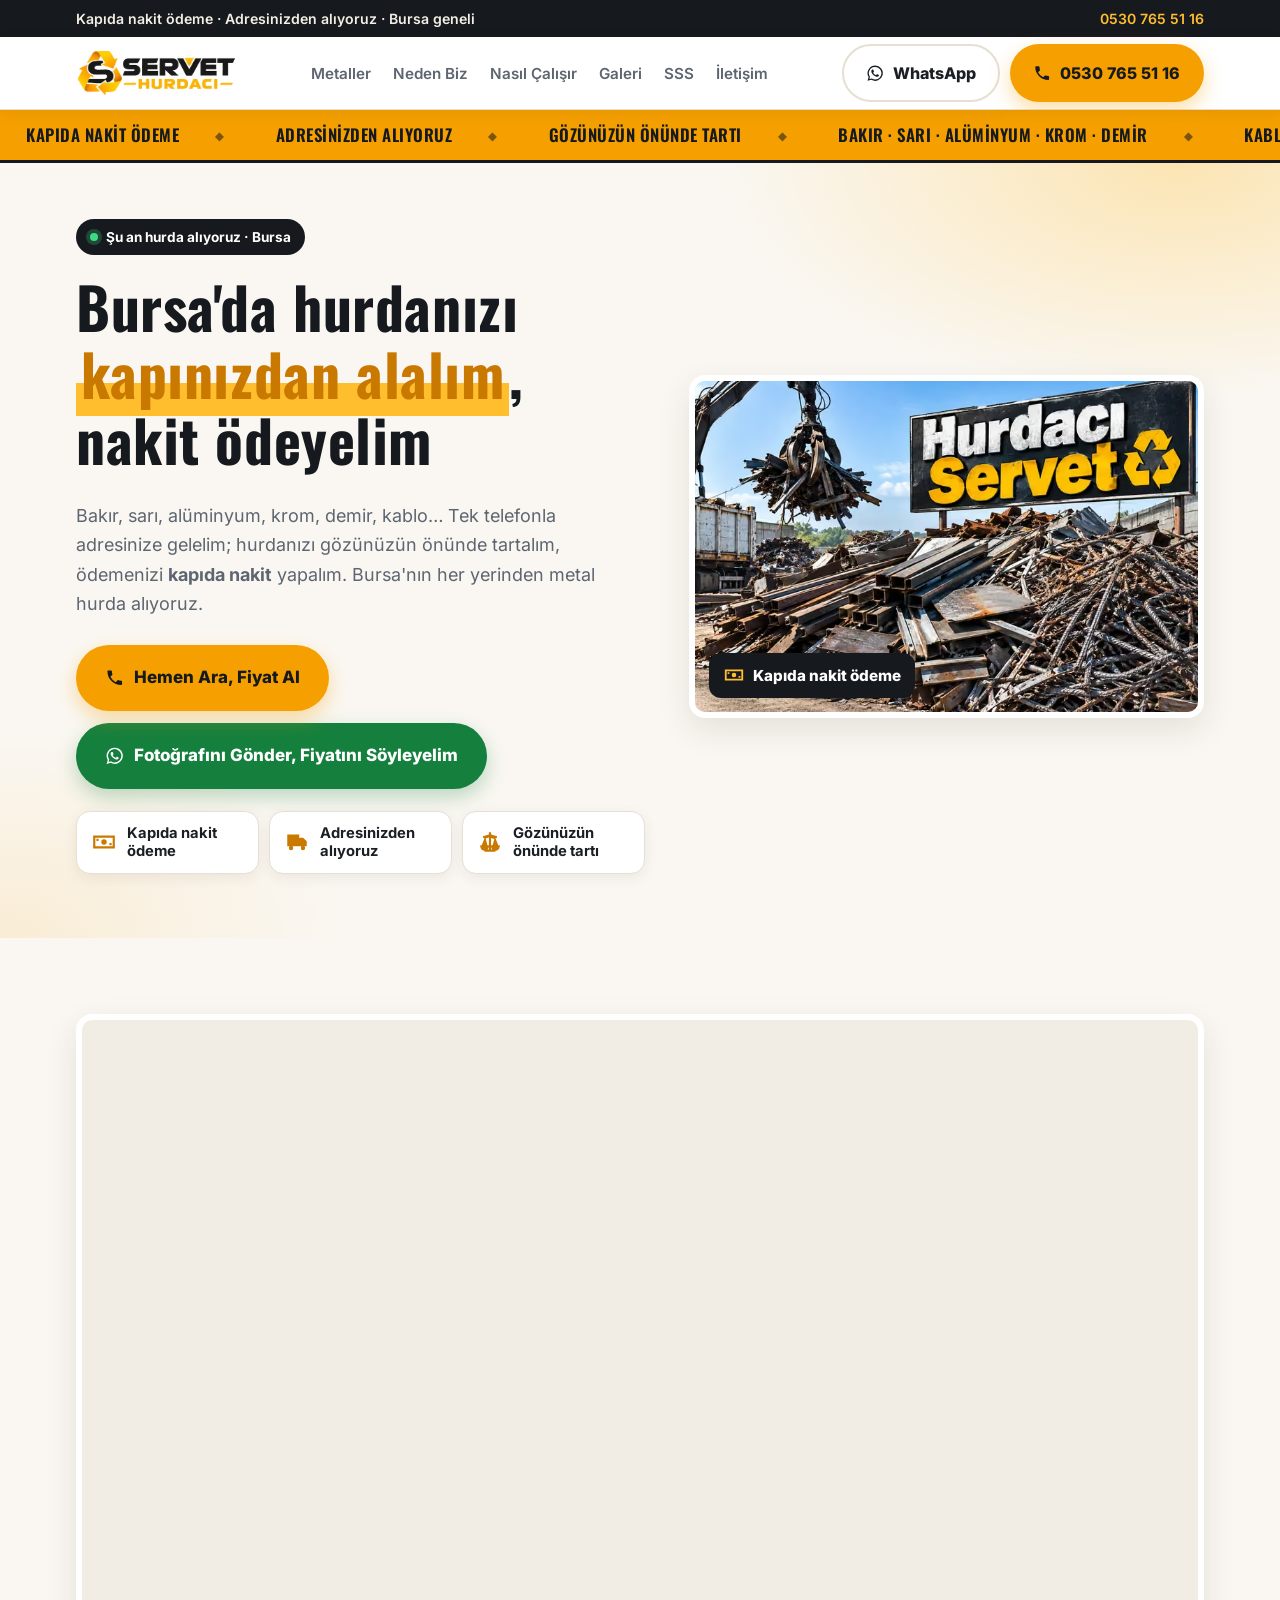
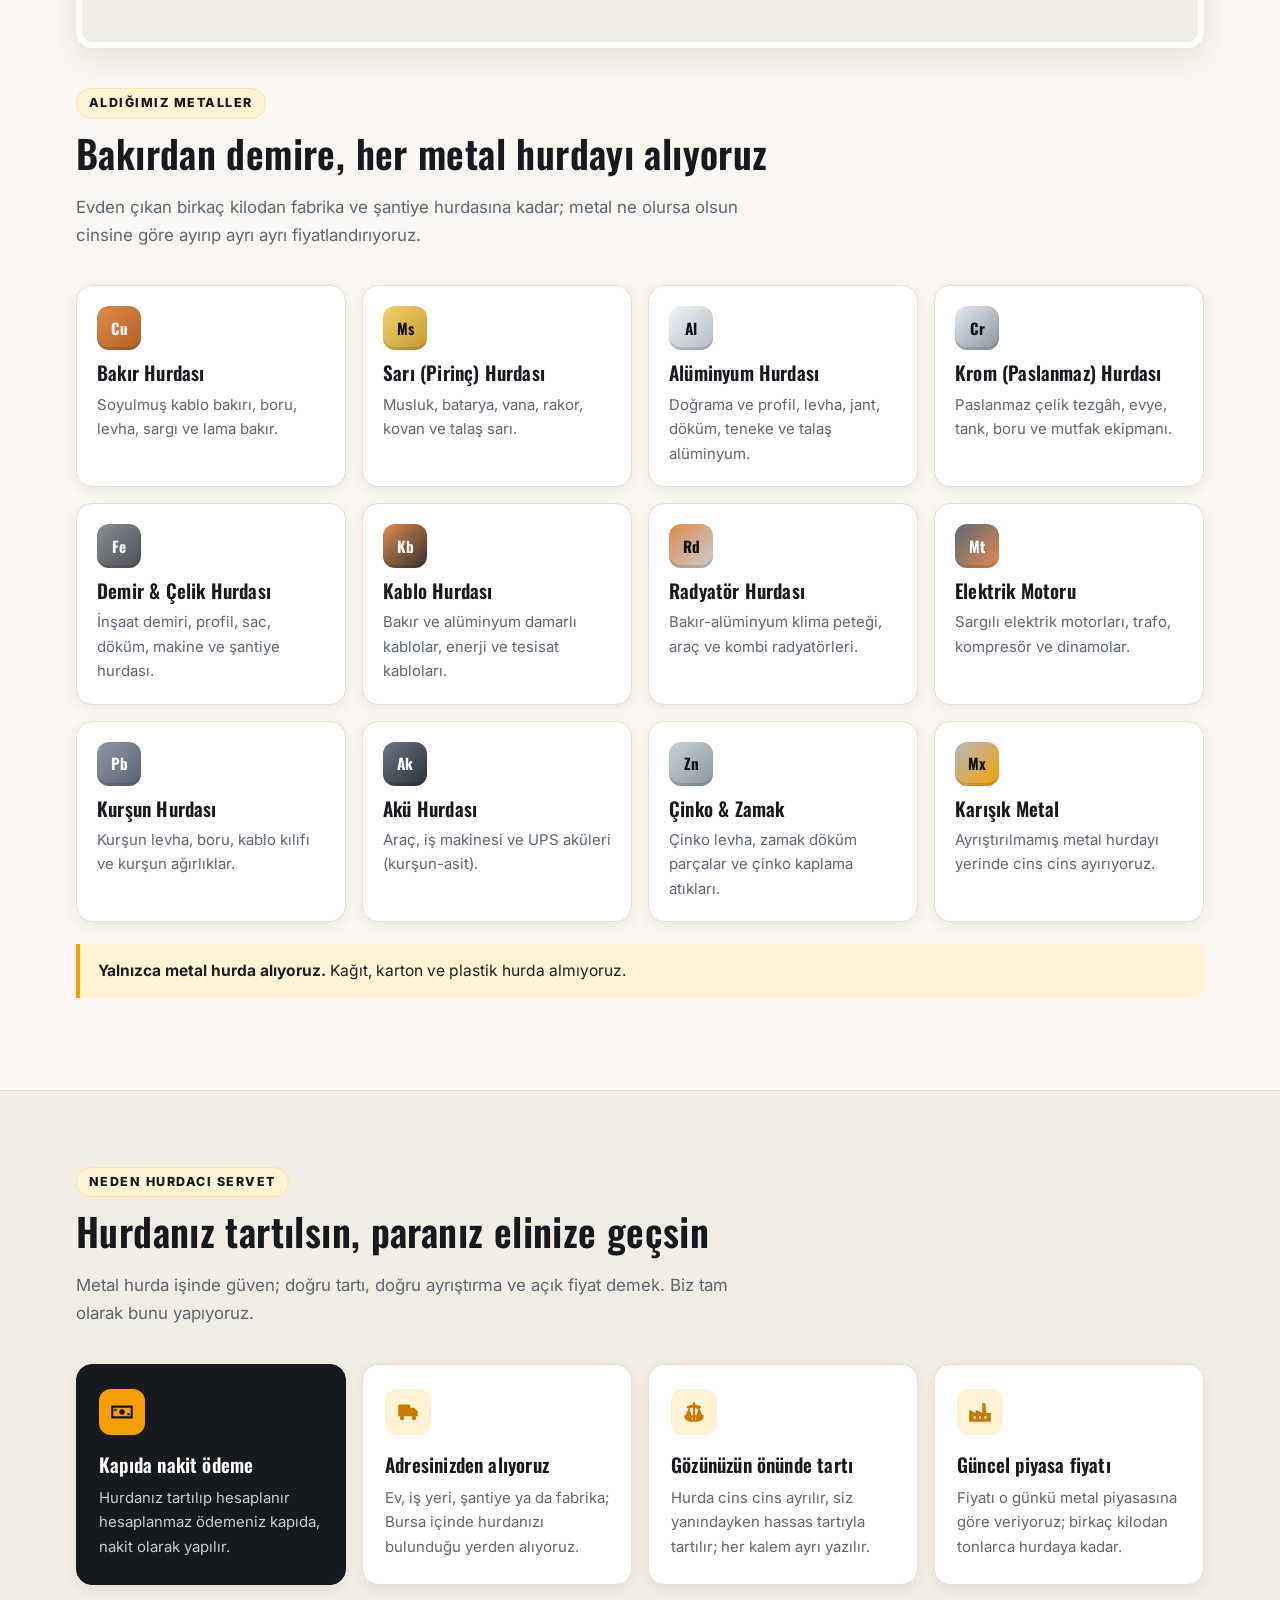
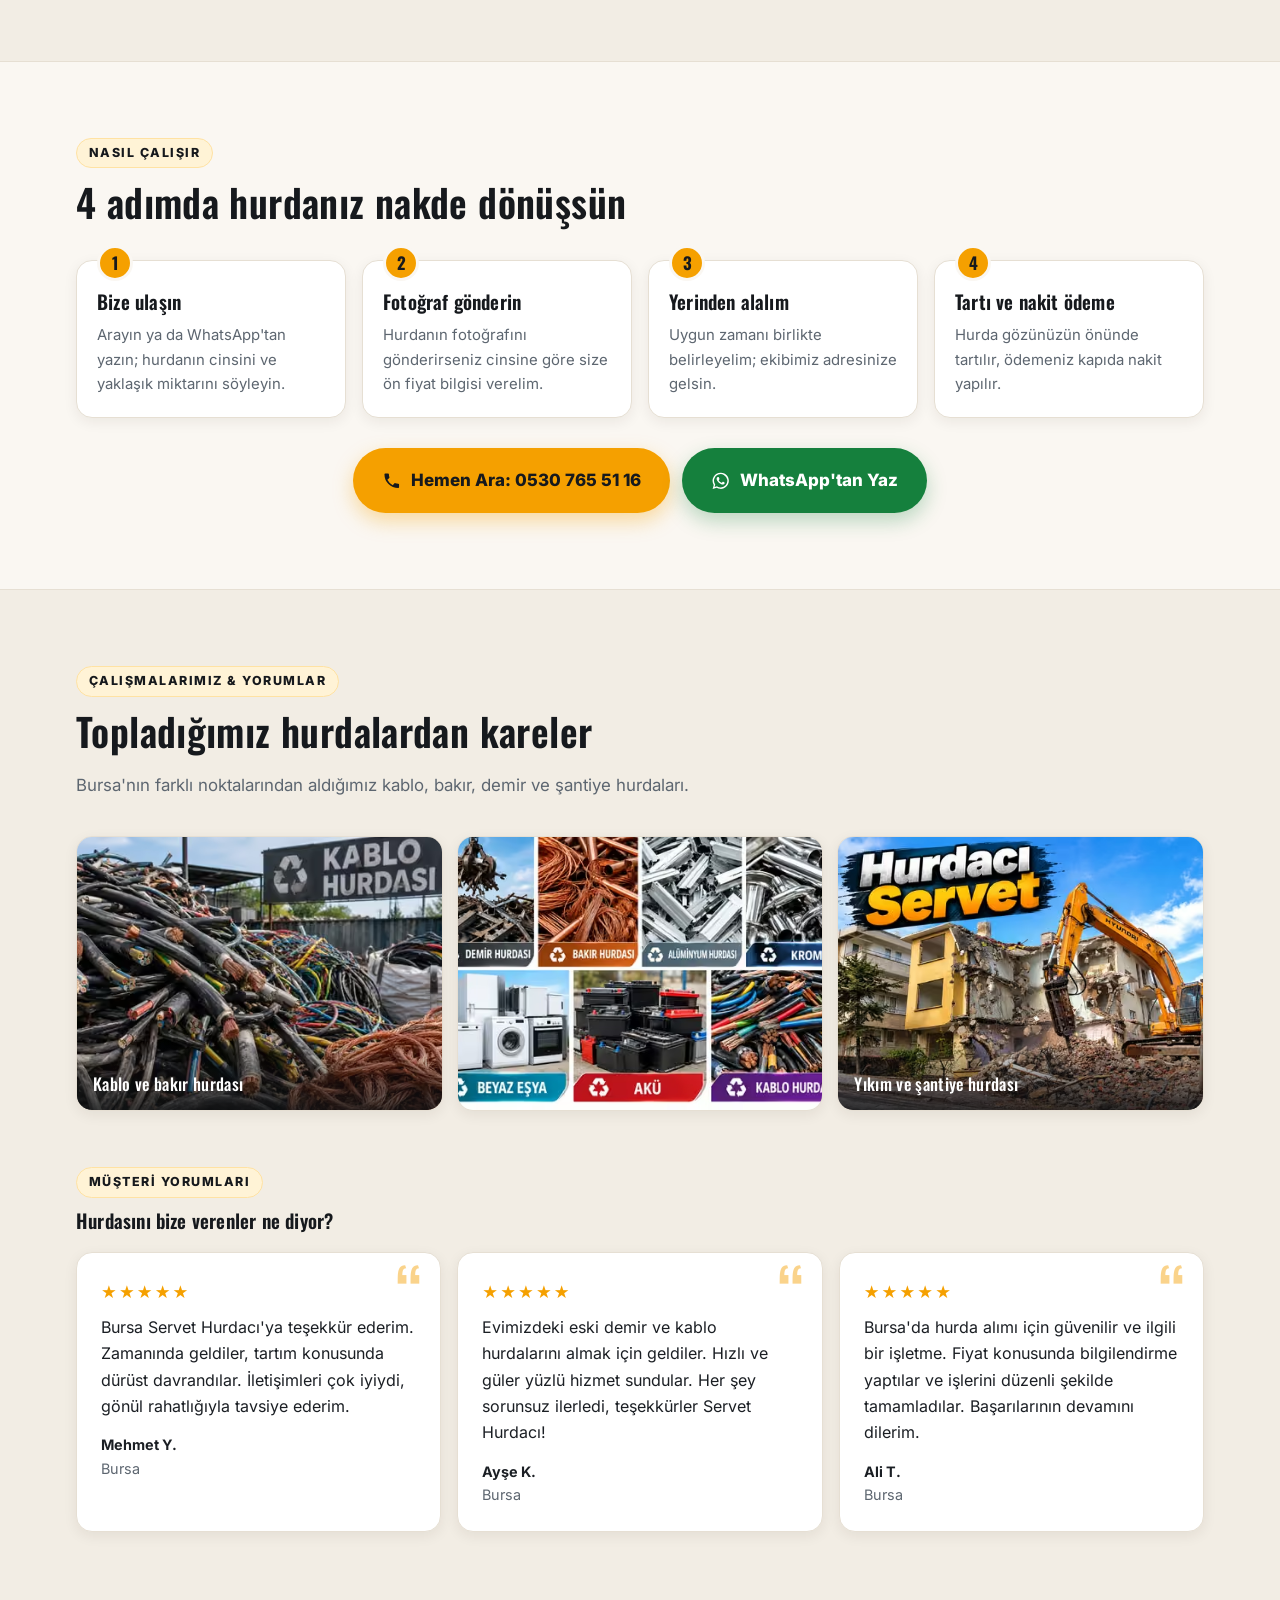
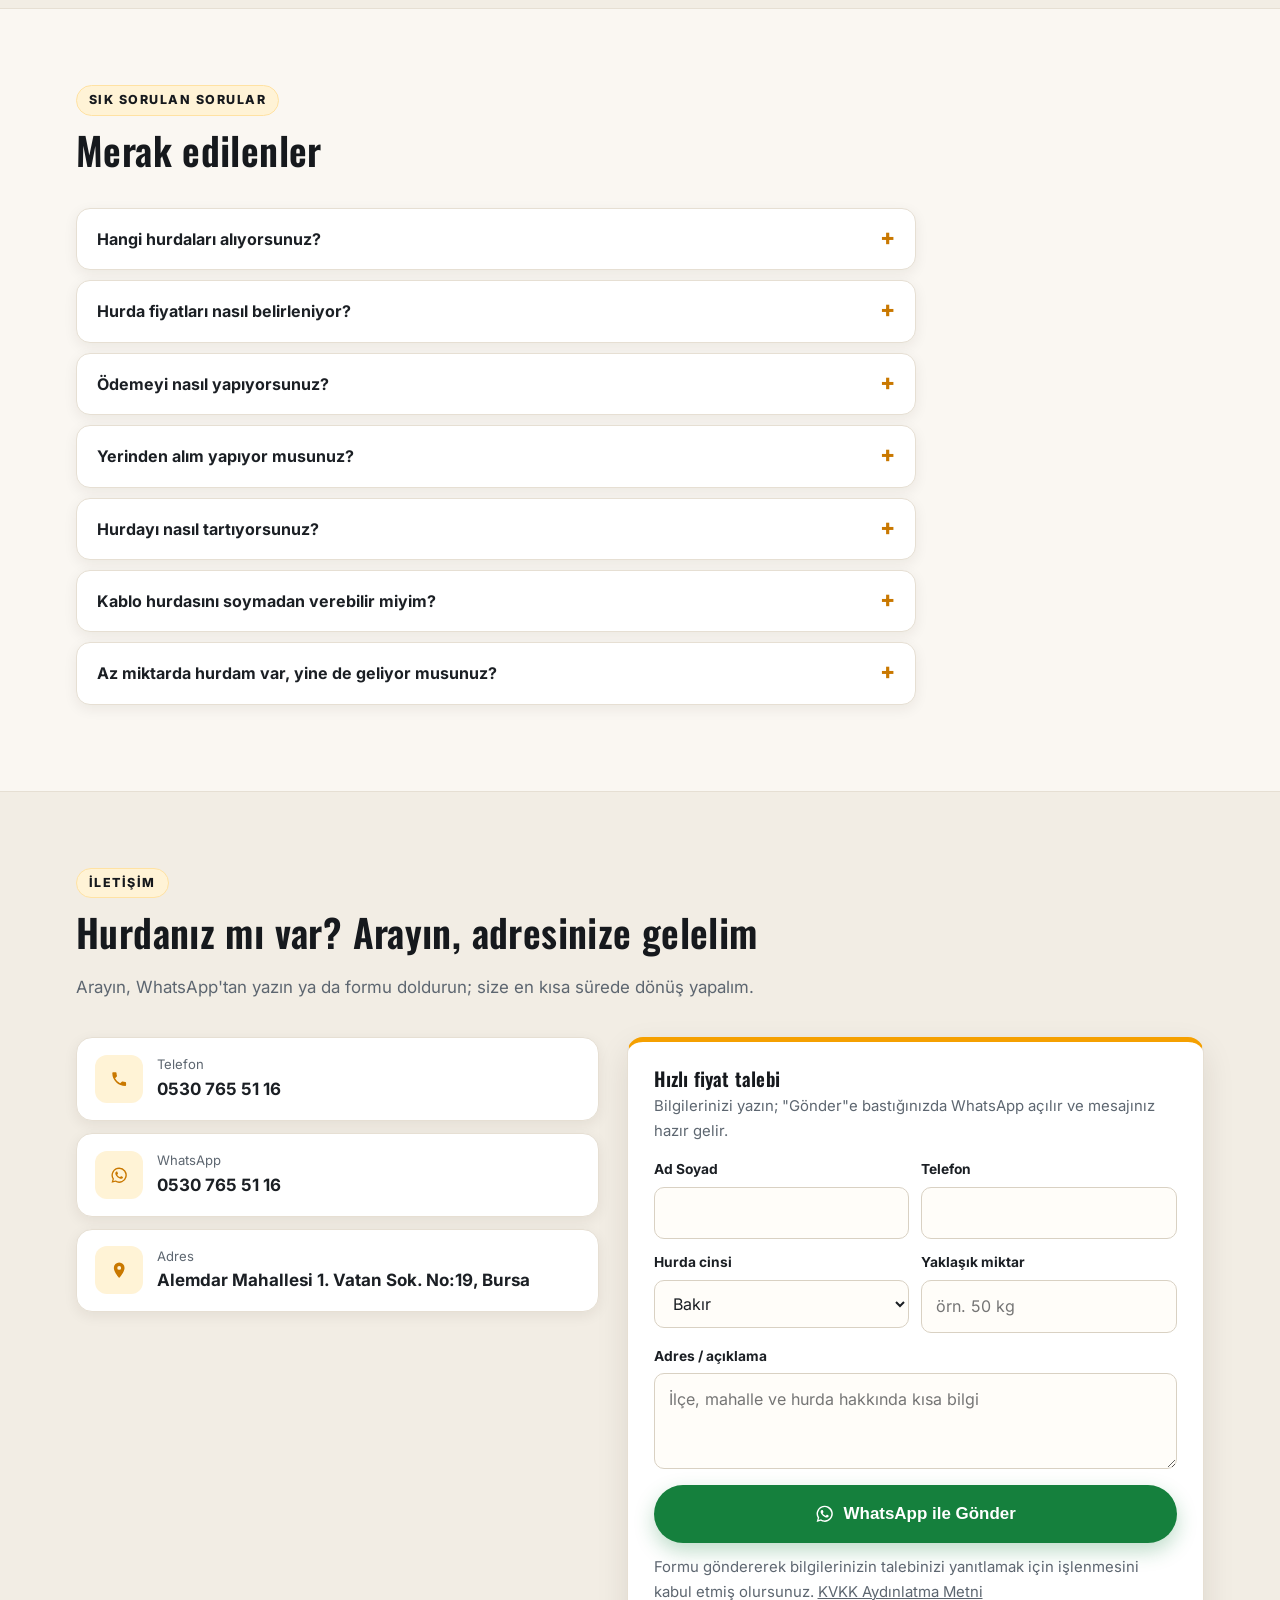
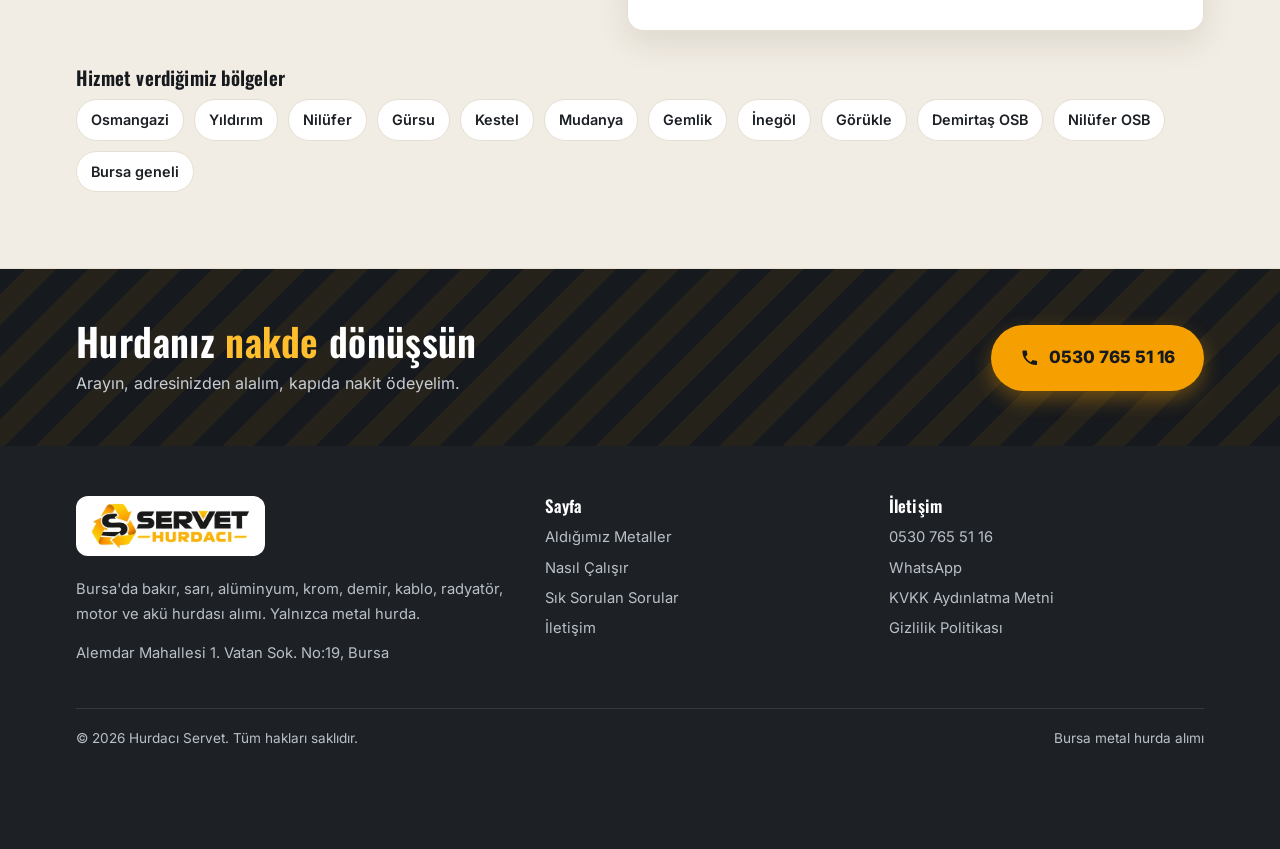
<file: index.html>
<!DOCTYPE html>
<html lang="tr">
<head>
<meta charset="UTF-8">
<!-- Google Tag Manager: ilk etkileşimde ya da yüklemeden 4 sn sonra (sayfayı kilitlemesin) -->
<script>window.dataLayer=window.dataLayer||[];dataLayer.push({'gtm.start':new Date().getTime(),event:'gtm.js'});
(function(){var d=document,ev=['scroll','pointerdown','touchstart','keydown','mousemove'],done=0;
function add(src,attrs){var s=d.createElement('script');s.async=true;s.src=src;for(var k in attrs)s.setAttribute(k,attrs[k]);d.head.appendChild(s);}
function go(){if(done)return;done=1;ev.forEach(function(e){removeEventListener(e,go,{passive:true});});
add('https://www.googletagmanager.com/gtm.js?id=GTM-W7ZKLMNT',{});}
ev.forEach(function(e){addEventListener(e,go,{passive:true});});
addEventListener('load',function(){setTimeout(go,4000);});})();</script>
<!-- End Google Tag Manager -->
<meta name="viewport" content="width=device-width, initial-scale=1.0">
<title>Bursa Hurdacı Servet | Metal Hurda Alımı, Kapıda Nakit Ödeme</title>
<meta name="description" content="Bursa hurdacı: Hurdacı Servet bakır, sarı, alüminyum, krom, demir ve kablo hurdanızı adresinizden alır, gözünüzün önünde tartar, kapıda nakit öder. ☎ 0530 765 51 16">
<link rel="canonical" href="https://bursahurdaalimi.com.tr/">
<link rel="alternate" hreflang="tr-TR" href="https://bursahurdaalimi.com.tr/">
<meta name="robots" content="index, follow, max-image-preview:large, max-snippet:-1, max-video-preview:-1">
<meta name="author" content="Hurdacı Servet">
<meta name="geo.region" content="TR-16">
<meta name="geo.placename" content="Bursa">
<meta property="og:type" content="website">
<meta property="og:locale" content="tr_TR">
<meta property="og:site_name" content="Hurdacı Servet">
<meta property="og:title" content="Bursa Hurdacı Servet | Kapıda Nakit Metal Hurda Alımı">
<meta property="og:description" content="Bursa'da metal hurda alımı: adresinizden alıyoruz, gözünüzün önünde tartıyoruz, kapıda nakit ödüyoruz. ☎ 0530 765 51 16">
<meta property="og:url" content="https://bursahurdaalimi.com.tr/">
<meta property="og:image" content="https://bursahurdaalimi.com.tr/assets/img/og-image.jpg">
<meta property="og:image:width" content="1200">
<meta property="og:image:height" content="630">
<meta property="og:image:alt" content="Hurdacı Servet Bursa hurda sahası">
<meta name="twitter:card" content="summary_large_image">
<meta name="twitter:title" content="Bursa Hurdacı Servet | Kapıda Nakit Metal Hurda Alımı">
<meta name="twitter:description" content="Bakır, sarı, alüminyum, krom, demir ve kablo hurdanızı adresinizden alıyor, kapıda nakit ödüyoruz. ☎ 0530 765 51 16">
<meta name="twitter:image" content="https://bursahurdaalimi.com.tr/assets/img/og-image.jpg">
<meta name="theme-color" content="#f5a000">
<link rel="icon" href="assets/img/favicon-48.png" type="image/png" sizes="48x48">
<link rel="apple-touch-icon" href="assets/img/apple-touch-icon.png">
<link rel="preload" as="image" type="image/avif" href="assets/img/bursa-hurdaci-servet-hurda-sahasi-960.avif" imagesrcset="assets/img/bursa-hurdaci-servet-hurda-sahasi-480.avif 480w, assets/img/bursa-hurdaci-servet-hurda-sahasi-720.avif 720w, assets/img/bursa-hurdaci-servet-hurda-sahasi-960.avif 960w, assets/img/bursa-hurdaci-servet-hurda-sahasi-1200.avif 1200w" imagesizes="(max-width: 900px) calc(100vw - 44px), 520px" fetchpriority="high">
<link rel="preload" as="font" type="font/woff2" href="assets/fonts/oswald-latin.woff2" crossorigin>
<link rel="preload" as="font" type="font/woff2" href="assets/fonts/oswald-latin-ext.woff2" crossorigin>
<link rel="preload" as="font" type="font/woff2" href="assets/fonts/inter-latin.woff2" crossorigin>
<!-- CSS sayfaya gömülü (assets/css/style.css'ten üretilir: _tools/build.py) -->
<style id="inline-css">@font-face{font-family:"Inter";font-style:normal;font-weight:400 800;font-display:swap;src:url(assets/fonts/inter-latin-ext.woff2) format("woff2");unicode-range:U+0100-02BA,U+02BD-02C5,U+02C7-02CC,U+02CE-02D7,U+02DD-02FF,U+0304,U+0308,U+0329,U+1D00-1DBF,U+1E00-1E9F,U+1EF2-1EFF,U+2020,U+20A0-20AB,U+20AD-20C4,U+2113,U+2C60-2C7F,U+A720-A7FF}@font-face{font-family:"Inter";font-style:normal;font-weight:400 800;font-display:swap;src:url(assets/fonts/inter-latin.woff2) format("woff2");unicode-range:U+0000-00FF,U+0131,U+0152-0153,U+02BB-02BC,U+02C6,U+02DA,U+02DC,U+0304,U+0308,U+0329,U+2000-206F,U+20AC,U+2122,U+2191,U+2193,U+2212,U+2215,U+FEFF,U+FFFD}@font-face{font-family:"Oswald";font-style:normal;font-weight:500 700;font-display:optional;src:url(assets/fonts/oswald-latin-ext.woff2) format("woff2");unicode-range:U+0100-02BA,U+02BD-02C5,U+02C7-02CC,U+02CE-02D7,U+02DD-02FF,U+0304,U+0308,U+0329,U+1D00-1DBF,U+1E00-1E9F,U+1EF2-1EFF,U+2020,U+20A0-20AB,U+20AD-20C4,U+2113,U+2C60-2C7F,U+A720-A7FF}@font-face{font-family:"Oswald";font-style:normal;font-weight:500 700;font-display:optional;src:url(assets/fonts/oswald-latin.woff2) format("woff2");unicode-range:U+0000-00FF,U+0131,U+0152-0153,U+02BB-02BC,U+02C6,U+02DA,U+02DC,U+0304,U+0308,U+0329,U+2000-206F,U+20AC,U+2122,U+2191,U+2193,U+2212,U+2215,U+FEFF,U+FFFD}@font-face{font-family:"Inter Fallback";src:local("Arial");size-adjust:107.06%;ascent-override:90.44%;descent-override:22.52%;line-gap-override:0%}@font-face{font-family:"Oswald Fallback";src:local("Arial Narrow"),local("Arial");size-adjust:96%;ascent-override:120%;descent-override:29%;line-gap-override:0%}:root{--bg:#faf7f2;--bg-2:#f2ede4;--panel:#ffffff;--line:#e6dfd3;--text:#1b1f24;--muted:#5d6670;--ink:#16191d;--brand:#f5a000;--brand-2:#ffbe2e;--brand-dark:#c97800;--brand-dim:#fff3d6;--wa:#15803d;--radius:16px;--max:1160px;--shadow:0 12px 32px rgba(40,30,10,.10);--shadow-sm:0 4px 14px rgba(40,30,10,.07)}*,*::before,*::after{box-sizing:border-box}html{scroll-behavior:smooth;-webkit-text-size-adjust:100%}body{margin:0;background:var(--bg);color:var(--text);font:400 16px/1.65 "Inter","Inter Fallback",system-ui,-apple-system,"Segoe UI",Roboto,Arial,sans-serif;-webkit-font-smoothing:antialiased}img{max-width:100%;display:block}a{color:inherit;text-decoration:none}h1,h2,h3{font-family:"Oswald","Oswald Fallback","Inter","Inter Fallback",system-ui,sans-serif;line-height:1.15;margin:0 0 .5em;letter-spacing:.01em;color:var(--ink)}h1{font-size:clamp(2.1rem,5.4vw,3.6rem);font-weight:700}h2{font-size:clamp(1.7rem,3.6vw,2.4rem);font-weight:600}h3{font-size:1.2rem;font-weight:600}p{margin:0 0 1em}.container{width:100%;max-width:var(--max);margin:0 auto;padding:0 16px}.ic{width:1.15em;height:1.15em;fill:currentColor;flex-shrink:0}.accent{color:var(--brand-dark);background:linear-gradient(transparent 62%,var(--brand-2) 62%);padding:0 .08em}.muted{color:var(--muted)}.btn{display:inline-flex;align-items:center;justify-content:center;gap:.55em;padding:.85em 1.35em;border-radius:999px;border:2px solid transparent;font-weight:800;font-size:1rem;cursor:pointer;transition:transform .15s,box-shadow .2s,background .2s,border-color .2s;white-space:nowrap}.btn:hover{transform:translateY(-2px)}.btn--call{background:var(--brand);color:var(--ink);box-shadow:0 8px 20px rgba(245,160,0,.35)}.btn--call:hover{background:var(--brand-2)}.btn--wa{background:var(--wa);color:#fff;box-shadow:0 8px 20px rgba(21,128,61,.28)}.btn--line{border-color:var(--line);color:var(--text);background:var(--panel)}.btn--line:hover{border-color:var(--brand)}.btn--block{width:100%}.btn--lg{padding:1em 1.6em;font-size:1.06rem}.btn--pulse{position:relative;isolation:isolate}.btn--pulse::after{content:"";position:absolute;inset:0;border-radius:inherit;background:var(--brand);z-index:-1;animation:pulse 2.4s ease-out infinite;will-change:transform,opacity}@keyframes pulse{0%{transform:scale(1);opacity:.55}70%,100%{transform:scale(1.18,1.45);opacity:0}}.topbar{background:var(--ink);color:#f4efe6;font-size:.88rem;font-weight:600}.topbar .container{display:flex;gap:18px;justify-content:space-between;align-items:center;padding-top:7px;padding-bottom:7px;flex-wrap:wrap}.topbar a{color:var(--brand-2)}.header{position:sticky;top:0;z-index:50;background:rgba(255,255,255,.95);backdrop-filter:blur(10px);border-bottom:1px solid var(--line);box-shadow:var(--shadow-sm)}.header .container{display:flex;align-items:center;justify-content:space-between;gap:16px;height:72px}.logo{display:flex;align-items:center}.logo img,.footer__logo img{display:block;height:48px;width:auto}.footer__logo{display:inline-block;background:#fff;padding:6px 14px;border-radius:12px;margin-bottom:14px}.nav{display:flex;gap:22px;align-items:center}.nav a{color:var(--muted);font-weight:600;font-size:.95rem}.nav a:hover{color:var(--brand-dark)}.header__cta{display:flex;gap:10px;align-items:center}.hamburger{display:none;background:var(--panel);border:1px solid var(--line);border-radius:10px;width:44px;height:44px;color:var(--ink);cursor:pointer}.hamburger span{display:block;width:18px;height:2px;background:currentColor;margin:4px auto}.ticker{background:var(--brand);color:var(--ink);overflow:hidden;border-bottom:3px solid var(--ink)}.ticker__track{display:flex;width:max-content;animation:ticker 32s linear infinite}.ticker__track span{display:inline-flex;align-items:center;gap:10px;padding:11px 26px;font-family:"Oswald","Oswald Fallback",sans-serif;font-weight:600;font-size:1.05rem;letter-spacing:.03em;text-transform:uppercase;white-space:nowrap}.ticker__track span::after{content:"◆";margin-left:26px;font-size:.7rem;opacity:.55}.ticker:hover .ticker__track{animation-play-state:paused}@keyframes ticker{from{transform:translateX(0)}to{transform:translateX(-50%)}}.hero{position:relative;padding:56px 0 64px;overflow:hidden;background:radial-gradient(700px 360px at 92% 0%,rgba(255,190,46,.32),transparent 65%),radial-gradient(500px 300px at 0% 100%,rgba(245,160,0,.12),transparent 70%),var(--bg)}.hero .container{display:grid;grid-template-columns:1.05fr .95fr;gap:44px;align-items:center}.hero .container>*,.contact>*{min-width:0}.badge{display:inline-flex;align-items:center;gap:8px;padding:7px 14px;border-radius:999px;background:var(--ink);color:#fff;font-weight:700;font-size:.85rem;margin-bottom:18px}.badge::before{content:"";width:8px;height:8px;border-radius:50%;background:#3ddc84;box-shadow:0 0 0 4px rgba(61,220,132,.25)}.hero p.lead{font-size:1.12rem;color:var(--muted);max-width:560px}.hero__cta{display:flex;gap:12px;flex-wrap:wrap;margin:26px 0 22px}.perks{display:grid;grid-template-columns:repeat(3,1fr);gap:10px;max-width:580px}.perk{display:flex;align-items:center;gap:10px;padding:12px 14px;border-radius:14px;background:var(--panel);border:1px solid var(--line);box-shadow:var(--shadow-sm);font-weight:700;font-size:.92rem;line-height:1.25}.perk .ic{width:26px;height:26px;color:var(--brand-dark)}.media{position:relative;border-radius:var(--radius);overflow:hidden;background:var(--bg-2);border:1px solid var(--line)}.media img{width:100%;height:100%;object-fit:cover}.media--hero{aspect-ratio:3 / 2;box-shadow:var(--shadow);border:6px solid #fff}.media--banner{aspect-ratio:16 / 9;margin:0 0 40px;box-shadow:var(--shadow);border:6px solid #fff}.media__tag{position:absolute;left:14px;bottom:14px;display:inline-flex;align-items:center;gap:8px;padding:10px 14px;border-radius:12px;background:var(--ink);color:#fff;font-weight:800;font-size:.95rem;box-shadow:var(--shadow)}.media__tag .ic{color:var(--brand-2);width:22px;height:22px}.media figcaption{position:absolute;left:0;right:0;bottom:0;padding:30px 16px 12px;background:linear-gradient(transparent,rgba(16,18,20,.82));color:#fff;font-family:"Oswald","Oswald Fallback",sans-serif;font-size:1.05rem;letter-spacing:.02em}section{scroll-margin-top:84px}.section{padding:76px 0}.section--alt{background:var(--bg-2);border-top:1px solid var(--line);border-bottom:1px solid var(--line)}.section__head{max-width:700px;margin-bottom:36px}.section__head p{color:var(--muted);font-size:1.05rem}.eyebrow{display:inline-block;color:var(--ink);background:var(--brand-dim);border:1px solid #ffe2a3;padding:4px 12px;border-radius:999px;font-weight:800;font-size:.78rem;letter-spacing:.12em;text-transform:uppercase;margin-bottom:12px}.metals{display:grid;grid-template-columns:repeat(auto-fill,minmax(240px,1fr));gap:16px}.metal{background:var(--panel);border:1px solid var(--line);border-radius:var(--radius);padding:20px;display:flex;flex-direction:column;gap:8px;box-shadow:var(--shadow-sm);transition:border-color .2s,transform .2s,box-shadow .2s}.metal:hover{border-color:var(--brand);transform:translateY(-3px);box-shadow:var(--shadow)}.metal__dot{width:44px;height:44px;border-radius:12px;display:grid;place-items:center;font-family:"Oswald","Oswald Fallback",sans-serif;font-weight:700;font-size:.95rem;color:#111;box-shadow:inset 0 -3px 0 rgba(0,0,0,.12)}.metal h3{margin:4px 0 0}.metal p{color:var(--muted);font-size:.93rem;margin:0}.metal--cu .metal__dot{background:linear-gradient(135deg,#e08a4a,#b45f24);color:#fff}.metal--brass .metal__dot{background:linear-gradient(135deg,#f1d36a,#c49a2c)}.metal--al .metal__dot{background:linear-gradient(135deg,#f1f3f6,#b4bcc6)}.metal--ss .metal__dot{background:linear-gradient(135deg,#e3e8ee,#8b95a0)}.metal--fe .metal__dot{background:linear-gradient(135deg,#8a8f96,#4b5057);color:#fff}.metal--pb .metal__dot{background:linear-gradient(135deg,#8f97a6,#5b6270);color:#fff}.metal--zn .metal__dot{background:linear-gradient(135deg,#c9d2da,#8a95a0)}.metal--cable .metal__dot{background:linear-gradient(135deg,#e08a4a,#333);color:#fff}.metal--rad .metal__dot{background:linear-gradient(135deg,#e08a4a,#c7ccd2)}.metal--motor .metal__dot{background:linear-gradient(135deg,#5d6a78,#e08a4a);color:#fff}.metal--battery .metal__dot{background:linear-gradient(135deg,#6c7584,#2c3138);color:#fff}.metal--mixed .metal__dot{background:linear-gradient(135deg,#b4b9c0,#f5a000)}.note{margin-top:22px;padding:14px 18px;border-left:4px solid var(--brand);background:var(--brand-dim);border-radius:0 12px 12px 0;color:var(--text);font-size:.97rem}.features{display:grid;grid-template-columns:repeat(4,1fr);gap:16px}.feature{background:var(--panel);border:1px solid var(--line);border-radius:var(--radius);padding:24px 22px;box-shadow:var(--shadow-sm)}.feature .ic{width:46px;height:46px;padding:10px;border-radius:12px;background:var(--brand-dim);color:var(--brand-dark);margin-bottom:12px}.feature p{color:var(--muted);font-size:.93rem;margin:0}.feature--hl{background:var(--ink);border-color:var(--ink)}.feature--hl h3{color:#fff}.feature--hl p{color:#c9ced4}.feature--hl .ic{background:var(--brand);color:var(--ink)}.steps{display:grid;grid-template-columns:repeat(4,1fr);gap:16px;counter-reset:step}.step{position:relative;padding:30px 20px 20px;border-radius:var(--radius);border:1px solid var(--line);background:var(--panel);box-shadow:var(--shadow-sm)}.step::before{counter-increment:step;content:counter(step);position:absolute;top:-16px;left:20px;width:36px;height:36px;border-radius:50%;background:var(--brand);color:var(--ink);font-family:"Oswald","Oswald Fallback",sans-serif;font-weight:700;display:grid;place-items:center;font-size:1.05rem;border:3px solid var(--bg)}.step p{color:var(--muted);font-size:.93rem;margin:0}.steps__cta{display:flex;justify-content:center;gap:12px;flex-wrap:wrap;margin-top:30px}.gallery{display:grid;grid-template-columns:repeat(3,1fr);gap:14px}.gallery .media{aspect-ratio:4 / 3;margin:0;box-shadow:var(--shadow-sm)}.reviews-head{margin:56px 0 20px}.reviews{display:grid;grid-template-columns:repeat(3,1fr);gap:16px}.review{margin:0;padding:24px;border-radius:var(--radius);border:1px solid var(--line);background:var(--panel);position:relative;box-shadow:var(--shadow-sm)}.review::before{content:"\201C";position:absolute;top:4px;right:18px;font-family:"Oswald","Oswald Fallback",serif;font-size:4.2rem;line-height:1;color:var(--brand);opacity:.45}.review__stars{display:block;color:var(--brand);letter-spacing:.12em;font-size:1.1rem;margin-bottom:8px}.review p{color:var(--text);margin:0 0 14px}.review footer{display:flex;flex-direction:column;font-size:.9rem}.review footer span{color:var(--muted)}.areas{display:flex;flex-wrap:wrap;gap:10px}.areas span{padding:8px 14px;border-radius:999px;border:1px solid var(--line);background:var(--panel);color:var(--text);font-weight:600;font-size:.9rem}.faq{max-width:840px}.faq details{border:1px solid var(--line);border-radius:14px;background:var(--panel);margin-bottom:10px;box-shadow:var(--shadow-sm)}.faq summary{cursor:pointer;padding:17px 20px;font-weight:700;list-style:none;display:flex;justify-content:space-between;gap:12px}.faq summary::-webkit-details-marker{display:none}.faq summary::after{content:"+";color:var(--brand-dark);font-size:1.4rem;line-height:1;font-weight:800}.faq details[open] summary::after{content:"–"}.faq details p{padding:0 20px 18px;margin:0;color:var(--muted)}.contact{display:grid;grid-template-columns:.95fr 1.05fr;gap:28px;align-items:start}.cards{display:grid;gap:12px}.ccard{display:flex;gap:14px;align-items:center;padding:16px 18px;border-radius:var(--radius);border:1px solid var(--line);background:var(--panel);box-shadow:var(--shadow-sm);transition:border-color .2s}a.ccard:hover{border-color:var(--brand)}.ccard .ibox{width:48px;height:48px;border-radius:12px;display:grid;place-items:center;background:var(--brand-dim);color:var(--brand-dark)}.ccard small{display:block;color:var(--muted);font-size:.82rem}.ccard strong{font-size:1.06rem}.form{padding:26px;border-radius:var(--radius);border:1px solid var(--line);background:var(--panel);box-shadow:var(--shadow);border-top:5px solid var(--brand)}.form h3{margin-bottom:4px}.form>p{color:var(--muted);font-size:.93rem}.form__grid{display:grid;grid-template-columns:1fr 1fr;gap:12px}.field{display:flex;flex-direction:column;gap:6px}.field--full{grid-column:1 / -1}.field label{font-size:.86rem;font-weight:700;color:var(--text)}.field input,.field select,.field textarea{width:100%;padding:12px 14px;border-radius:10px;border:1px solid #d9d1c3;background:#fffdf9;color:var(--text);font:inherit;font-size:1rem}.field textarea{min-height:96px;resize:vertical}.field input:focus,.field select:focus,.field textarea:focus{outline:2px solid var(--brand);outline-offset:0;border-color:transparent}.form__note{margin:12px 0 0;font-size:.8rem;color:var(--muted)}.form__note a{text-decoration:underline}.cta-band{padding:50px 0;background:var(--ink);color:#fff;position:relative;overflow:hidden}.cta-band::after{content:"";position:absolute;inset:0;background:repeating-linear-gradient(-45deg,transparent 0 22px,rgba(245,160,0,.07) 22px 44px);pointer-events:none}.cta-band .container{position:relative;z-index:1;display:flex;align-items:center;justify-content:space-between;gap:20px;flex-wrap:wrap}.cta-band h2{margin:0;color:#fff}.cta-band h2 span{color:var(--brand-2)}.cta-band p{margin:6px 0 0;color:#c9ced4}.footer{padding:50px 0 100px;background:#1d2126;color:#b9c0c8;font-size:.92rem}.footer__grid{display:grid;grid-template-columns:1.4fr 1fr 1fr;gap:28px}.footer .footer__title{color:#fff;font-family:"Oswald","Oswald Fallback",sans-serif;font-weight:600;margin:0 0 10px;font-size:1.05rem}.footer ul{list-style:none;padding:0;margin:0;display:grid;gap:6px}.footer a:hover{color:var(--brand-2)}.footer__bottom{margin-top:28px;padding-top:18px;border-top:1px solid #343a41;display:flex;justify-content:space-between;gap:12px;flex-wrap:wrap;font-size:.85rem}.mbar{position:fixed;left:0;right:0;bottom:0;z-index:60;display:none;grid-template-columns:1fr 1fr;box-shadow:0 -6px 20px rgba(0,0,0,.18)}.mbar a{display:flex;align-items:center;justify-content:center;gap:8px;padding:15px 10px;font-weight:800}.mbar a:first-child{background:var(--brand);color:var(--ink)}.mbar a:last-child{background:var(--wa);color:#fff}.legal{padding:56px 0 80px}.legal .container{max-width:820px}.legal h1{font-size:clamp(1.8rem,4vw,2.4rem)}.legal h2{font-size:1.3rem;margin-top:1.6em}.legal p,.legal li{color:var(--muted)}.legal a{color:var(--brand-dark);text-decoration:underline}.reveal{opacity:0;transform:translateY(14px);transition:opacity .6s ease,transform .6s ease}.reveal.is-in{opacity:1;transform:none}@media (prefers-reduced-motion:reduce){.reveal{opacity:1;transform:none;transition:none}html{scroll-behavior:auto}.ticker__track{animation:none}.btn--pulse::after{animation:none;display:none}}@media (max-width:980px){.features,.steps{grid-template-columns:repeat(2,1fr)}.footer__grid{grid-template-columns:1fr 1fr}}@media (max-width:900px){.hero .container,.contact{grid-template-columns:1fr}.hero{padding:36px 0 48px}.nav,.header__cta .btn--line{display:none}.hamburger{display:block}body.nav-open .nav{display:flex;position:absolute;top:72px;left:0;right:0;flex-direction:column;gap:0;background:#fff;border-bottom:1px solid var(--line);padding:8px 16px 16px;box-shadow:var(--shadow)}body.nav-open .nav a{padding:12px 0;border-bottom:1px solid var(--line);color:var(--text)}.gallery{grid-template-columns:1fr 1fr}.reviews{grid-template-columns:1fr}.mbar{display:grid}}@media (max-width:600px){.section{padding:56px 0}.logo img{height:40px}.features,.steps,.form__grid,.footer__grid{grid-template-columns:1fr}.perks{grid-template-columns:1fr}.gallery{grid-template-columns:1fr}.header__cta .btn--call span.txt{display:none}.header__cta .btn--call{padding:.75em .9em}.topbar .container{justify-content:center;text-align:center}.topbar .hide-sm{display:none}.hero__cta .btn,.steps__cta .btn{flex:1 1 100%;white-space:normal;text-align:center}.ticker__track span{font-size:.95rem;padding:10px 18px}.ticker__track span::after{margin-left:18px}}</style>
<script type="application/ld+json">
{
  "@context": "https://schema.org",
  "@graph": [
    {
      "@type": "RecyclingCenter",
      "@id": "https://bursahurdaalimi.com.tr/#isletme",
      "name": "Hurdacı Servet",
      "alternateName": [
        "Servet Hurdacı",
        "Bursa Hurdacı Servet",
        "Servet Hurda"
      ],
      "description": "Hurdacı Servet, Bursa'da metal hurda alımı yapan bir hurdacıdır. Bakır, sarı (pirinç), alüminyum, krom (paslanmaz çelik), demir-çelik, kablo, radyatör, elektrik motoru, kurşun, akü ve çinko hurdasını adresinizden alır, gözünüzün önünde tartar ve ödemeyi kapıda nakit yapar. Kağıt, karton ve plastik almaz.",
      "slogan": "Hurdanızı kapınızdan alalım, nakit ödeyelim",
      "url": "https://bursahurdaalimi.com.tr/",
      "telephone": "+90-530-765-51-16",
      "image": [
        "https://bursahurdaalimi.com.tr/assets/img/og-image.jpg",
        "https://bursahurdaalimi.com.tr/assets/img/servet-hurdaci-metal-hurda-alimi-1600.avif",
        "https://bursahurdaalimi.com.tr/assets/img/bursa-kablo-hurdasi-alimi-900.avif"
      ],
      "logo": "https://bursahurdaalimi.com.tr/assets/img/logo-512.png",
      "address": {
        "@type": "PostalAddress",
        "streetAddress": "Alemdar Mahallesi 1. Vatan Sokak No:19",
        "addressLocality": "Bursa",
        "addressRegion": "Bursa",
        "addressCountry": "TR"
      },
      "hasMap": "https://www.google.com/maps/search/?api=1&query=Alemdar+Mahallesi+1.+Vatan+Sokak+No%3A19+Bursa",
      "areaServed": [
        {
          "@type": "City",
          "name": "Bursa"
        },
        {
          "@type": "AdministrativeArea",
          "name": "Osmangazi, Bursa"
        },
        {
          "@type": "AdministrativeArea",
          "name": "Yıldırım, Bursa"
        },
        {
          "@type": "AdministrativeArea",
          "name": "Nilüfer, Bursa"
        },
        {
          "@type": "AdministrativeArea",
          "name": "Gürsu, Bursa"
        },
        {
          "@type": "AdministrativeArea",
          "name": "Kestel, Bursa"
        },
        {
          "@type": "AdministrativeArea",
          "name": "Mudanya, Bursa"
        },
        {
          "@type": "AdministrativeArea",
          "name": "Gemlik, Bursa"
        },
        {
          "@type": "AdministrativeArea",
          "name": "İnegöl, Bursa"
        }
      ],
      "contactPoint": {
        "@type": "ContactPoint",
        "telephone": "+90-530-765-51-16",
        "contactType": "customer service",
        "availableLanguage": "Turkish",
        "areaServed": "TR"
      },
      "priceRange": "₺₺",
      "currenciesAccepted": "TRY",
      "paymentAccepted": "Nakit",
      "knowsAbout": [
        "Bakır hurdası",
        "Sarı (pirinç) hurdası",
        "Alüminyum hurdası",
        "Krom (paslanmaz) hurdası",
        "Demir ve çelik hurdası",
        "Kablo hurdası",
        "Radyatör hurdası",
        "Elektrik motoru hurdası",
        "Kurşun hurdası",
        "Akü hurdası",
        "Çinko ve zamak hurdası",
        "Metal geri dönüşümü"
      ],
      "hasOfferCatalog": {
        "@type": "OfferCatalog",
        "name": "Bursa metal hurda alımı",
        "itemListElement": [
          {
            "@type": "Offer",
            "itemOffered": {
              "@type": "Service",
              "name": "Bakır hurdası alımı",
              "areaServed": "Bursa"
            }
          },
          {
            "@type": "Offer",
            "itemOffered": {
              "@type": "Service",
              "name": "Sarı (pirinç) hurdası alımı",
              "areaServed": "Bursa"
            }
          },
          {
            "@type": "Offer",
            "itemOffered": {
              "@type": "Service",
              "name": "Alüminyum hurdası alımı",
              "areaServed": "Bursa"
            }
          },
          {
            "@type": "Offer",
            "itemOffered": {
              "@type": "Service",
              "name": "Krom (paslanmaz) hurdası alımı",
              "areaServed": "Bursa"
            }
          },
          {
            "@type": "Offer",
            "itemOffered": {
              "@type": "Service",
              "name": "Demir ve çelik hurdası alımı",
              "areaServed": "Bursa"
            }
          },
          {
            "@type": "Offer",
            "itemOffered": {
              "@type": "Service",
              "name": "Kablo hurdası alımı",
              "areaServed": "Bursa"
            }
          },
          {
            "@type": "Offer",
            "itemOffered": {
              "@type": "Service",
              "name": "Radyatör hurdası alımı",
              "areaServed": "Bursa"
            }
          },
          {
            "@type": "Offer",
            "itemOffered": {
              "@type": "Service",
              "name": "Elektrik motoru hurdası alımı",
              "areaServed": "Bursa"
            }
          },
          {
            "@type": "Offer",
            "itemOffered": {
              "@type": "Service",
              "name": "Kurşun ve akü hurdası alımı",
              "areaServed": "Bursa"
            }
          },
          {
            "@type": "Offer",
            "itemOffered": {
              "@type": "Service",
              "name": "Çinko ve zamak hurdası alımı",
              "areaServed": "Bursa"
            }
          },
          {
            "@type": "Offer",
            "itemOffered": {
              "@type": "Service",
              "name": "Karışık metal hurda alımı",
              "areaServed": "Bursa"
            }
          }
        ]
      }
    },
    {
      "@type": "WebSite",
      "@id": "https://bursahurdaalimi.com.tr/#site",
      "url": "https://bursahurdaalimi.com.tr/",
      "name": "Hurdacı Servet",
      "inLanguage": "tr-TR",
      "publisher": {
        "@id": "https://bursahurdaalimi.com.tr/#isletme"
      }
    },
    {
      "@type": "WebPage",
      "@id": "https://bursahurdaalimi.com.tr/#sayfa",
      "url": "https://bursahurdaalimi.com.tr/",
      "inLanguage": "tr-TR",
      "name": "Bursa Hurdacı Servet | Metal Hurda Alımı, Kapıda Nakit Ödeme",
      "isPartOf": {
        "@id": "https://bursahurdaalimi.com.tr/#site"
      },
      "about": {
        "@id": "https://bursahurdaalimi.com.tr/#isletme"
      },
      "primaryImageOfPage": {
        "@type": "ImageObject",
        "url": "https://bursahurdaalimi.com.tr/assets/img/og-image.jpg",
        "width": 1200,
        "height": 630
      },
      "speakable": {
        "@type": "SpeakableSpecification",
        "cssSelector": [
          "h1",
          ".hero .lead",
          "#sss summary"
        ]
      }
    },
    {
      "@type": "FAQPage",
      "@id": "https://bursahurdaalimi.com.tr/#sss",
      "mainEntity": [
        {
          "@type": "Question",
          "name": "Hangi hurdaları alıyorsunuz?",
          "acceptedAnswer": {
            "@type": "Answer",
            "text": "Yalnızca metal hurda alıyoruz: bakır, sarı (pirinç), alüminyum, krom (paslanmaz çelik), demir-çelik, kurşun, çinko, kablo, radyatör, elektrik motoru ve akü. Kağıt, karton ve plastik almıyoruz."
          }
        },
        {
          "@type": "Question",
          "name": "Hurda fiyatları nasıl belirleniyor?",
          "acceptedAnswer": {
            "@type": "Answer",
            "text": "Fiyat; metalin cinsine, temizliğine (karışık mı, ayrıştırılmış mı) ve o günkü piyasa fiyatına göre belirlenir. Telefonda veya WhatsApp'tan fotoğraf gönderdiğinizde size güncel fiyat bilgisi veriyoruz."
          }
        },
        {
          "@type": "Question",
          "name": "Ödemeyi nasıl yapıyorsunuz?",
          "acceptedAnswer": {
            "@type": "Answer",
            "text": "Hurdanız gözünüzün önünde tartılıp hesaplandıktan sonra ödemenizi kapıda, nakit olarak yapıyoruz."
          }
        },
        {
          "@type": "Question",
          "name": "Yerinden alım yapıyor musunuz?",
          "acceptedAnswer": {
            "@type": "Answer",
            "text": "Evet. Bursa içinde ev, iş yeri, şantiye ve fabrikalardan hurdayı yerinden alıyoruz. Miktar ve konuma göre randevu oluşturmak için bizi arayın."
          }
        },
        {
          "@type": "Question",
          "name": "Hurdayı nasıl tartıyorsunuz?",
          "acceptedAnswer": {
            "@type": "Answer",
            "text": "Hurda gözünüzün önünde hassas tartıyla tartılır; cins cins ayrılıp ağırlığa göre hesaplanır."
          }
        },
        {
          "@type": "Question",
          "name": "Kablo hurdasını soymadan verebilir miyim?",
          "acceptedAnswer": {
            "@type": "Answer",
            "text": "Evet, kablo hurdasını soyulmuş veya soyulmamış olarak alıyoruz. Soyulmamış kablo, içindeki metal oranına göre ayrı fiyatlandırılır."
          }
        },
        {
          "@type": "Question",
          "name": "Az miktarda hurdam var, yine de geliyor musunuz?",
          "acceptedAnswer": {
            "@type": "Answer",
            "text": "Miktar ve konuma göre değişir. Az miktardaki hurdayı adresimize getirebilir ya da arayıp yerinden alım için uygun bir zaman sorabilirsiniz."
          }
        }
      ]
    }
  ]
}
</script>
</head>
<body>
<!-- Google Tag Manager (noscript) -->
<noscript><iframe src="https://www.googletagmanager.com/ns.html?id=GTM-W7ZKLMNT"
height="0" width="0" style="display:none;visibility:hidden"></iframe></noscript>
<!-- End Google Tag Manager (noscript) -->
<svg width="0" height="0" style="position:absolute" aria-hidden="true">
  <symbol id="i-phone" viewBox="0 0 24 24"><path d="M6.6 10.8a15.1 15.1 0 0 0 6.6 6.6l2.2-2.2c.3-.3.7-.4 1-.2 1.1.4 2.3.6 3.6.6.6 0 1 .4 1 1V20c0 .6-.4 1-1 1A17 17 0 0 1 3 4c0-.6.4-1 1-1h3.5c.6 0 1 .4 1 1 0 1.3.2 2.5.6 3.6.1.3 0 .7-.2 1L6.6 10.8Z"/></symbol>
  <symbol id="i-wa" viewBox="0 0 24 24"><path d="M12 2a10 10 0 0 0-8.6 15.1L2 22l5-1.3A10 10 0 1 0 12 2Zm0 18.2c-1.5 0-3-.4-4.3-1.2l-.3-.2-3 .8.8-2.9-.2-.3A8.2 8.2 0 1 1 12 20.2Zm4.5-6.1c-.2-.1-1.5-.7-1.7-.8-.2-.1-.4-.1-.6.1l-.8 1c-.1.2-.3.2-.5.1-.7-.3-1.4-.7-2-1.2-.5-.5-1-1.1-1.3-1.7-.1-.2 0-.4.1-.5l.4-.5.3-.5v-.5l-.8-1.9c-.2-.5-.4-.4-.6-.4h-.5c-.2 0-.5.1-.7.3-.6.6-.9 1.4-.9 2.2.1.9.4 1.8 1 2.6 1.1 1.6 2.5 2.9 4.2 3.7.5.2.9.4 1.4.5.5.2 1 .2 1.6.1.6-.1 1.4-.6 1.6-1.2.2-.4.2-.9.1-1.1l-.3-.2Z"/></symbol>
  <symbol id="i-pin" viewBox="0 0 24 24"><path d="M12 2a7 7 0 0 0-7 7c0 5.3 7 13 7 13s7-7.7 7-13a7 7 0 0 0-7-7Zm0 9.5A2.5 2.5 0 1 1 12 6.5a2.5 2.5 0 0 1 0 5Z"/></symbol>
  <symbol id="i-truck" viewBox="0 0 24 24"><path d="M3 5h11v9H3V5Zm11 3h3.6L21 11.4V14h-7V8ZM6.5 15.5a2 2 0 1 1 0 4 2 2 0 0 1 0-4Zm11 0a2 2 0 1 1 0 4 2 2 0 0 1 0-4ZM3 14h18v2H3v-2Z"/></symbol>
  <symbol id="i-scale" viewBox="0 0 24 24"><path d="M11 3h2v2.1l5.6 1.6-.5 1.9-1.1-.3L19.6 15H21v1a4 4 0 0 1-8 0v-1h1.4L16 9.2l-3-.8V19h4v2H7v-2h4V7.9l-3 .8L9.6 15H11v1a4 4 0 0 1-8 0v-1h1.4L7 8.3l-1.1.3-.5-1.9L11 5.1V3Z"/></symbol>
  <symbol id="i-cash" viewBox="0 0 24 24"><path d="M2 6h20v12H2V6Zm2 2v8h16V8H4Zm8 1.5a2.5 2.5 0 1 1 0 5 2.5 2.5 0 0 1 0-5ZM5 9h2v2H5V9Zm12 4h2v2h-2v-2Z"/></symbol>
  <symbol id="i-shield" viewBox="0 0 24 24"><path d="M12 2 4 5v6c0 5 3.4 9.7 8 11 4.6-1.3 8-6 8-11V5l-8-3Zm-1.2 14.2-3.5-3.5 1.4-1.4 2.1 2.1 4.9-4.9 1.4 1.4-6.3 6.3Z"/></symbol>
  <symbol id="i-factory" viewBox="0 0 24 24"><path d="M2 21V10l6 3V10l6 3V4h3l1 9h4v8H2Zm4-5v2h2v-2H6Zm5 0v2h2v-2h-2Zm5 0v2h2v-2h-2Z"/></symbol>
  <symbol id="i-camera" viewBox="0 0 24 24"><path d="M9 4h6l1.8 2H20a2 2 0 0 1 2 2v10a2 2 0 0 1-2 2H4a2 2 0 0 1-2-2V8a2 2 0 0 1 2-2h3.2L9 4Zm3 4.5a4.5 4.5 0 1 0 0 9 4.5 4.5 0 0 0 0-9Zm0 2a2.5 2.5 0 1 1 0 5 2.5 2.5 0 0 1 0-5Z"/></symbol>
  <symbol id="i-recycle" viewBox="0 0 24 24"><path d="M12.2 2.6 15 7.4l1.6-.9-.2 4.6-4-2.2 1.5-.9-1.7-3-2.4 4.1-1.7-1 2.2-3.9a1.9 1.9 0 0 1 1.9-1.6ZM5.5 11.5l1.7 1-2.1 3.7h4.8v-1.8l3.4 2.9-3.4 2.9v-2H4.4a1.9 1.9 0 0 1-1.6-2.9l2.7-3.8Zm12.3.2 2.6 4.4a1.9 1.9 0 0 1-1.6 2.9h-4.6v-2h4.1l-2.2-3.8 1.7-1.5Z"/></symbol>
</svg>

<div class="topbar">
  <div class="container">
    <span>Kapıda nakit ödeme · Adresinizden alıyoruz · Bursa geneli</span>
    <span class="hide-sm"><a href="tel:+905307655116">0530 765 51 16</a></span>
  </div>
</div>

<header class="header">
  <div class="container">
    <a href="#" class="logo" aria-label="Hurdacı Servet ana sayfa"><img src="assets/img/servet-hurdaci-logo.avif" alt="Servet Hurdacı – Bursa metal hurda alımı" width="147" height="44" decoding="async"></a>
    <nav class="nav" id="nav">
      <a href="#metaller">Metaller</a>
      <a href="#neden-biz">Neden Biz</a>
      <a href="#nasil-calisir">Nasıl Çalışır</a>
      <a href="#galeri">Galeri</a>
      <a href="#sss">SSS</a>
      <a href="#iletisim">İletişim</a>
    </nav>
    <div class="header__cta">
      <a href="https://wa.me/905307655116?text=Merhaba%2C%20hurdam%20var%2C%20fiyat%20almak%20istiyorum." class="btn btn--line" target="_blank" rel="noopener"><svg class="ic" aria-hidden="true"><use href="#i-wa"/></svg> WhatsApp</a>
      <a href="tel:+905307655116" class="btn btn--call" aria-label="Hemen ara: 0530 765 51 16"><svg class="ic" aria-hidden="true"><use href="#i-phone"/></svg><span class="txt">0530 765 51 16</span></a>
      <button class="hamburger" id="hamburger" aria-label="Menüyü aç" aria-expanded="false" aria-controls="nav"><span></span><span></span><span></span></button>
    </div>
  </div>
</header>

<div class="ticker" role="marquee" aria-label="Avantajlarımız">
  <div class="ticker__track"><span>Kapıda nakit ödeme</span><span>Adresinizden alıyoruz</span><span>Gözünüzün önünde tartı</span><span>Bakır · Sarı · Alüminyum · Krom · Demir</span><span>Kablo · Radyatör · Motor · Akü</span><span>Bursa'nın her ilçesi</span><span>Hemen arayın: 0530 765 51 16</span><span aria-hidden="true">Kapıda nakit ödeme</span><span aria-hidden="true">Adresinizden alıyoruz</span><span aria-hidden="true">Gözünüzün önünde tartı</span><span aria-hidden="true">Bakır · Sarı · Alüminyum · Krom · Demir</span><span aria-hidden="true">Kablo · Radyatör · Motor · Akü</span><span aria-hidden="true">Bursa'nın her ilçesi</span><span aria-hidden="true">Hemen arayın: 0530 765 51 16</span></div>
</div>

<main>

<!-- 1. Giriş -->
<section class="hero" id="giris">
  <div class="container">
    <div>
      <span class="badge">Şu an hurda alıyoruz · Bursa</span>
      <h1>Bursa'da hurdanızı <span class="accent">kapınızdan alalım</span>, nakit ödeyelim</h1>
      <p class="lead">Bakır, sarı, alüminyum, krom, demir, kablo… Tek telefonla adresinize gelelim; hurdanızı gözünüzün önünde tartalım, ödemenizi <strong>kapıda nakit</strong> yapalım. Bursa'nın her yerinden metal hurda alıyoruz.</p>
      <div class="hero__cta">
        <a href="tel:+905307655116" class="btn btn--call btn--lg btn--pulse"><svg class="ic" aria-hidden="true"><use href="#i-phone"/></svg> Hemen Ara, Fiyat Al</a>
        <a href="https://wa.me/905307655116?text=Merhaba%2C%20hurdam%C4%B1n%20foto%C4%9Fraf%C4%B1n%C4%B1%20g%C3%B6nderip%20fiyat%20almak%20istiyorum." class="btn btn--wa btn--lg" target="_blank" rel="noopener"><svg class="ic" aria-hidden="true"><use href="#i-wa"/></svg> Fotoğrafını Gönder, Fiyatını Söyleyelim</a>
      </div>
      <div class="perks">
        <div class="perk"><svg class="ic" aria-hidden="true"><use href="#i-cash"/></svg> Kapıda nakit ödeme</div>
        <div class="perk"><svg class="ic" aria-hidden="true"><use href="#i-truck"/></svg> Adresinizden alıyoruz</div>
        <div class="perk"><svg class="ic" aria-hidden="true"><use href="#i-scale"/></svg> Gözünüzün önünde tartı</div>
      </div>
    </div>
    <div class="media media--hero">
      <img src="assets/img/bursa-hurdaci-servet-hurda-sahasi-960.avif" srcset="assets/img/bursa-hurdaci-servet-hurda-sahasi-480.avif 480w, assets/img/bursa-hurdaci-servet-hurda-sahasi-720.avif 720w, assets/img/bursa-hurdaci-servet-hurda-sahasi-960.avif 960w, assets/img/bursa-hurdaci-servet-hurda-sahasi-1200.avif 1200w" sizes="(max-width: 900px) calc(100vw - 44px), 520px" width="1200" height="800" fetchpriority="high" alt="Hurdacı Servet Bursa hurda sahası: demir profil, inşaat demiri ve kepçeyle yüklenen metal hurda">
      <span class="media__tag"><svg class="ic" aria-hidden="true"><use href="#i-cash"/></svg> Kapıda nakit ödeme</span>
    </div>
  </div>
</section>

<!-- 2. Aldığımız Metaller -->
<section class="section" id="metaller">
  <div class="container">
    <figure class="media media--banner reveal">
      <img src="assets/img/servet-hurdaci-metal-hurda-alimi-1280.avif" srcset="assets/img/servet-hurdaci-metal-hurda-alimi-640.avif 640w, assets/img/servet-hurdaci-metal-hurda-alimi-960.avif 960w, assets/img/servet-hurdaci-metal-hurda-alimi-1280.avif 1280w, assets/img/servet-hurdaci-metal-hurda-alimi-1600.avif 1600w" sizes="(max-width: 1160px) calc(100vw - 44px), 1116px" width="1600" height="900" loading="lazy" decoding="async" alt="Servet Hurdacı metal hurda sahası: kepçeyle yüklenen demir hurda, preslenmiş hurda balyaları ve Servet Hurdacı çalışanı">
    </figure>
    <div class="section__head reveal">
      <span class="eyebrow">Aldığımız metaller</span>
      <h2>Bakırdan demire, her metal hurdayı alıyoruz</h2>
      <p>Evden çıkan birkaç kilodan fabrika ve şantiye hurdasına kadar; metal ne olursa olsun cinsine göre ayırıp ayrı ayrı fiyatlandırıyoruz.</p>
    </div>
    <div class="metals">
      <article class="metal metal--cu reveal"><span class="metal__dot">Cu</span><h3>Bakır Hurdası</h3><p>Soyulmuş kablo bakırı, boru, levha, sargı ve lama bakır.</p></article>
      <article class="metal metal--brass reveal"><span class="metal__dot">Ms</span><h3>Sarı (Pirinç) Hurdası</h3><p>Musluk, batarya, vana, rakor, kovan ve talaş sarı.</p></article>
      <article class="metal metal--al reveal"><span class="metal__dot">Al</span><h3>Alüminyum Hurdası</h3><p>Doğrama ve profil, levha, jant, döküm, teneke ve talaş alüminyum.</p></article>
      <article class="metal metal--ss reveal"><span class="metal__dot">Cr</span><h3>Krom (Paslanmaz) Hurdası</h3><p>Paslanmaz çelik tezgâh, evye, tank, boru ve mutfak ekipmanı.</p></article>
      <article class="metal metal--fe reveal"><span class="metal__dot">Fe</span><h3>Demir &amp; Çelik Hurdası</h3><p>İnşaat demiri, profil, sac, döküm, makine ve şantiye hurdası.</p></article>
      <article class="metal metal--cable reveal"><span class="metal__dot">Kb</span><h3>Kablo Hurdası</h3><p>Bakır ve alüminyum damarlı kablolar, enerji ve tesisat kabloları.</p></article>
      <article class="metal metal--rad reveal"><span class="metal__dot">Rd</span><h3>Radyatör Hurdası</h3><p>Bakır-alüminyum klima peteği, araç ve kombi radyatörleri.</p></article>
      <article class="metal metal--motor reveal"><span class="metal__dot">Mt</span><h3>Elektrik Motoru</h3><p>Sargılı elektrik motorları, trafo, kompresör ve dinamolar.</p></article>
      <article class="metal metal--pb reveal"><span class="metal__dot">Pb</span><h3>Kurşun Hurdası</h3><p>Kurşun levha, boru, kablo kılıfı ve kurşun ağırlıklar.</p></article>
      <article class="metal metal--battery reveal"><span class="metal__dot">Ak</span><h3>Akü Hurdası</h3><p>Araç, iş makinesi ve UPS aküleri (kurşun-asit).</p></article>
      <article class="metal metal--zn reveal"><span class="metal__dot">Zn</span><h3>Çinko &amp; Zamak</h3><p>Çinko levha, zamak döküm parçalar ve çinko kaplama atıkları.</p></article>
      <article class="metal metal--mixed reveal"><span class="metal__dot">Mx</span><h3>Karışık Metal</h3><p>Ayrıştırılmamış metal hurdayı yerinde cins cins ayırıyoruz.</p></article>
    </div>
    <p class="note reveal"><strong>Yalnızca metal hurda alıyoruz.</strong> Kağıt, karton ve plastik hurda almıyoruz.</p>
  </div>
</section>

<!-- 3. Neden Hurdacı Servet -->
<section class="section section--alt" id="neden-biz">
  <div class="container">
    <div class="section__head reveal">
      <span class="eyebrow">Neden Hurdacı Servet</span>
      <h2>Hurdanız tartılsın, paranız elinize geçsin</h2>
      <p>Metal hurda işinde güven; doğru tartı, doğru ayrıştırma ve açık fiyat demek. Biz tam olarak bunu yapıyoruz.</p>
    </div>
    <div class="features">
      <div class="feature feature--hl reveal"><svg class="ic" aria-hidden="true"><use href="#i-cash"/></svg><h3>Kapıda nakit ödeme</h3><p>Hurdanız tartılıp hesaplanır hesaplanmaz ödemeniz kapıda, nakit olarak yapılır.</p></div>
      <div class="feature reveal"><svg class="ic" aria-hidden="true"><use href="#i-truck"/></svg><h3>Adresinizden alıyoruz</h3><p>Ev, iş yeri, şantiye ya da fabrika; Bursa içinde hurdanızı bulunduğu yerden alıyoruz.</p></div>
      <div class="feature reveal"><svg class="ic" aria-hidden="true"><use href="#i-scale"/></svg><h3>Gözünüzün önünde tartı</h3><p>Hurda cins cins ayrılır, siz yanındayken hassas tartıyla tartılır; her kalem ayrı yazılır.</p></div>
      <div class="feature reveal"><svg class="ic" aria-hidden="true"><use href="#i-factory"/></svg><h3>Güncel piyasa fiyatı</h3><p>Fiyatı o günkü metal piyasasına göre veriyoruz; birkaç kilodan tonlarca hurdaya kadar.</p></div>
    </div>
  </div>
</section>

<!-- 4. Nasıl Çalışır -->
<section class="section" id="nasil-calisir">
  <div class="container">
    <div class="section__head reveal">
      <span class="eyebrow">Nasıl çalışır</span>
      <h2>4 adımda hurdanız nakde dönüşsün</h2>
    </div>
    <div class="steps">
      <div class="step reveal"><h3>Bize ulaşın</h3><p>Arayın ya da WhatsApp'tan yazın; hurdanın cinsini ve yaklaşık miktarını söyleyin.</p></div>
      <div class="step reveal"><h3>Fotoğraf gönderin</h3><p>Hurdanın fotoğrafını gönderirseniz cinsine göre size ön fiyat bilgisi verelim.</p></div>
      <div class="step reveal"><h3>Yerinden alalım</h3><p>Uygun zamanı birlikte belirleyelim; ekibimiz adresinize gelsin.</p></div>
      <div class="step reveal"><h3>Tartı ve nakit ödeme</h3><p>Hurda gözünüzün önünde tartılır, ödemeniz kapıda nakit yapılır.</p></div>
    </div>
    <div class="steps__cta reveal">
      <a href="tel:+905307655116" class="btn btn--call btn--lg"><svg class="ic" aria-hidden="true"><use href="#i-phone"/></svg> Hemen Ara: 0530 765 51 16</a>
      <a href="https://wa.me/905307655116?text=Merhaba%2C%20hurdam%C4%B1n%20foto%C4%9Fraf%C4%B1n%C4%B1%20g%C3%B6nderip%20fiyat%20almak%20istiyorum." class="btn btn--wa btn--lg" target="_blank" rel="noopener"><svg class="ic" aria-hidden="true"><use href="#i-wa"/></svg> WhatsApp'tan Yaz</a>
    </div>
  </div>
</section>

<!-- 5. Çalışmalarımız -->
<section class="section section--alt" id="galeri">
  <div class="container">
    <div class="section__head reveal">
      <span class="eyebrow">Çalışmalarımız &amp; yorumlar</span>
      <h2>Topladığımız hurdalardan kareler</h2>
      <p>Bursa'nın farklı noktalarından aldığımız kablo, bakır, demir ve şantiye hurdaları.</p>
    </div>
    <div class="gallery">
      <figure class="media reveal"><img src="assets/img/bursa-kablo-hurdasi-alimi-900.avif" srcset="assets/img/bursa-kablo-hurdasi-alimi-480.avif 480w, assets/img/bursa-kablo-hurdasi-alimi-900.avif 900w" sizes="(max-width: 600px) calc(100vw - 32px), (max-width: 900px) calc(50vw - 23px), 366px" width="900" height="600" loading="lazy" decoding="async" alt="Bursa kablo hurdası alımı: soyulmuş bakır ve kablo yığınları"><figcaption>Kablo ve bakır hurdası</figcaption></figure>
      <figure class="media reveal"><img src="assets/img/bursa-metal-hurda-cesitleri-900.avif" srcset="assets/img/bursa-metal-hurda-cesitleri-480.avif 480w, assets/img/bursa-metal-hurda-cesitleri-900.avif 900w" sizes="(max-width: 600px) calc(100vw - 32px), (max-width: 900px) calc(50vw - 23px), 366px" width="900" height="600" loading="lazy" decoding="async" alt="Aldığımız metal hurda çeşitleri: demir, bakır, alüminyum, krom, akü ve kablo"></figure>
      <figure class="media reveal"><img src="assets/img/bursa-yikim-santiye-hurdasi-900.avif" srcset="assets/img/bursa-yikim-santiye-hurdasi-480.avif 480w, assets/img/bursa-yikim-santiye-hurdasi-900.avif 900w" sizes="(max-width: 600px) calc(100vw - 32px), (max-width: 900px) calc(50vw - 23px), 366px" width="900" height="675" loading="lazy" decoding="async" alt="Bursa yıkım ve şantiye alanından metal hurda alımı"><figcaption>Yıkım ve şantiye hurdası</figcaption></figure>
    </div>

    <div class="reviews-head reveal">
      <span class="eyebrow">Müşteri yorumları</span>
      <h3>Hurdasını bize verenler ne diyor?</h3>
    </div>
    <div class="reviews">
      <blockquote class="review reveal">
        <span class="review__stars" aria-label="5 üzerinden 5 yıldız">★★★★★</span>
        <p>Bursa Servet Hurdacı'ya teşekkür ederim. Zamanında geldiler, tartım konusunda dürüst davrandılar. İletişimleri çok iyiydi, gönül rahatlığıyla tavsiye ederim.</p>
        <footer><b>Mehmet Y.</b><span>Bursa</span></footer>
      </blockquote>
      <blockquote class="review reveal">
        <span class="review__stars" aria-label="5 üzerinden 5 yıldız">★★★★★</span>
        <p>Evimizdeki eski demir ve kablo hurdalarını almak için geldiler. Hızlı ve güler yüzlü hizmet sundular. Her şey sorunsuz ilerledi, teşekkürler Servet Hurdacı!</p>
        <footer><b>Ayşe K.</b><span>Bursa</span></footer>
      </blockquote>
      <blockquote class="review reveal">
        <span class="review__stars" aria-label="5 üzerinden 5 yıldız">★★★★★</span>
        <p>Bursa'da hurda alımı için güvenilir ve ilgili bir işletme. Fiyat konusunda bilgilendirme yaptılar ve işlerini düzenli şekilde tamamladılar. Başarılarının devamını dilerim.</p>
        <footer><b>Ali T.</b><span>Bursa</span></footer>
      </blockquote>
    </div>
  </div>
</section>

<!-- 6. Sık Sorulan Sorular -->
<section class="section" id="sss">
  <div class="container">
    <div class="section__head reveal">
      <span class="eyebrow">Sık sorulan sorular</span>
      <h2>Merak edilenler</h2>
    </div>
    <div class="faq">
      <details class="reveal"><summary>Hangi hurdaları alıyorsunuz?</summary><p>Yalnızca metal hurda alıyoruz: bakır, sarı (pirinç), alüminyum, krom (paslanmaz çelik), demir-çelik, kurşun, çinko, kablo, radyatör, elektrik motoru ve akü. Kağıt, karton ve plastik almıyoruz.</p></details>
      <details class="reveal"><summary>Hurda fiyatları nasıl belirleniyor?</summary><p>Fiyat; metalin cinsine, temizliğine (karışık mı, ayrıştırılmış mı) ve o günkü piyasa fiyatına göre belirlenir. Telefonda veya WhatsApp'tan fotoğraf gönderdiğinizde size güncel fiyat bilgisi veriyoruz.</p></details>
      <details class="reveal"><summary>Ödemeyi nasıl yapıyorsunuz?</summary><p>Hurdanız gözünüzün önünde tartılıp hesaplandıktan sonra ödemenizi kapıda, nakit olarak yapıyoruz.</p></details>
      <details class="reveal"><summary>Yerinden alım yapıyor musunuz?</summary><p>Evet. Bursa içinde ev, iş yeri, şantiye ve fabrikalardan hurdayı yerinden alıyoruz. Miktar ve konuma göre randevu oluşturmak için bizi arayın.</p></details>
      <details class="reveal"><summary>Hurdayı nasıl tartıyorsunuz?</summary><p>Hurda gözünüzün önünde hassas tartıyla tartılır; cins cins ayrılıp ağırlığa göre hesaplanır.</p></details>
      <details class="reveal"><summary>Kablo hurdasını soymadan verebilir miyim?</summary><p>Evet, kablo hurdasını soyulmuş veya soyulmamış olarak alıyoruz. Soyulmamış kablo, içindeki metal oranına göre ayrı fiyatlandırılır.</p></details>
      <details class="reveal"><summary>Az miktarda hurdam var, yine de geliyor musunuz?</summary><p>Miktar ve konuma göre değişir. Az miktardaki hurdayı adresimize getirebilir ya da arayıp yerinden alım için uygun bir zaman sorabilirsiniz.</p></details>
    </div>
  </div>
</section>

<!-- 7. İletişim ve Hizmet Bölgeleri -->
<section class="section section--alt" id="iletisim">
  <div class="container">
    <div class="section__head reveal">
      <span class="eyebrow">İletişim</span>
      <h2>Hurdanız mı var? Arayın, adresinize gelelim</h2>
      <p>Arayın, WhatsApp'tan yazın ya da formu doldurun; size en kısa sürede dönüş yapalım.</p>
    </div>
    <div class="contact">
      <div>
        <div class="cards">
          <a class="ccard" href="tel:+905307655116"><span class="ibox"><svg class="ic" aria-hidden="true"><use href="#i-phone"/></svg></span><span><small>Telefon</small><strong>0530 765 51 16</strong></span></a>
          <a class="ccard" href="https://wa.me/905307655116?text=Merhaba%2C%20hurdam%20var%2C%20fiyat%20almak%20istiyorum." target="_blank" rel="noopener"><span class="ibox"><svg class="ic" aria-hidden="true"><use href="#i-wa"/></svg></span><span><small>WhatsApp</small><strong>0530 765 51 16</strong></span></a>
          <div class="ccard"><span class="ibox"><svg class="ic" aria-hidden="true"><use href="#i-pin"/></svg></span><span><small>Adres</small><strong>Alemdar Mahallesi 1. Vatan Sok. No:19, Bursa</strong></span></div>
        </div>
      </div>
      <form class="form reveal" id="contactForm" novalidate>
        <h3>Hızlı fiyat talebi</h3>
        <p>Bilgilerinizi yazın; "Gönder"e bastığınızda WhatsApp açılır ve mesajınız hazır gelir.</p>
        <div class="form__grid">
          <div class="field"><label for="f-ad">Ad Soyad</label><input id="f-ad" name="ad" autocomplete="name" required></div>
          <div class="field"><label for="f-tel">Telefon</label><input id="f-tel" name="telefon" type="tel" autocomplete="tel" inputmode="tel" required></div>
          <div class="field"><label for="f-cins">Hurda cinsi</label>
            <select id="f-cins" name="cins">
              <option>Bakır</option>
              <option>Sarı (pirinç)</option>
              <option>Alüminyum</option>
              <option>Krom (paslanmaz)</option>
              <option>Demir / çelik</option>
              <option>Kablo</option>
              <option>Radyatör</option>
              <option>Elektrik motoru</option>
              <option>Akü / kurşun</option>
              <option>Karışık metal</option>
            </select>
          </div>
          <div class="field"><label for="f-miktar">Yaklaşık miktar</label><input id="f-miktar" name="miktar" placeholder="örn. 50 kg"></div>
          <div class="field field--full"><label for="f-mesaj">Adres / açıklama</label><textarea id="f-mesaj" name="mesaj" placeholder="İlçe, mahalle ve hurda hakkında kısa bilgi"></textarea></div>
        </div>
        <button type="submit" class="btn btn--wa btn--block btn--lg" style="margin-top:16px"><svg class="ic" aria-hidden="true"><use href="#i-wa"/></svg> WhatsApp ile Gönder</button>
        <p class="form__note">Formu göndererek bilgilerinizin talebinizi yanıtlamak için işlenmesini kabul etmiş olursunuz. <a href="kvkk.html">KVKK Aydınlatma Metni</a></p>
      </form>
    </div>
    <div class="reveal" style="margin-top:36px">
      <h3>Hizmet verdiğimiz bölgeler</h3>
      <div class="areas">
        <span>Osmangazi</span><span>Yıldırım</span><span>Nilüfer</span><span>Gürsu</span><span>Kestel</span><span>Mudanya</span><span>Gemlik</span><span>İnegöl</span><span>Görükle</span><span>Demirtaş OSB</span><span>Nilüfer OSB</span><span>Bursa geneli</span>
      </div>
    </div>
  </div>
</section>

</main>

<section class="cta-band">
  <div class="container">
    <div>
      <h2>Hurdanız <span>nakde</span> dönüşsün</h2>
      <p>Arayın, adresinizden alalım, kapıda nakit ödeyelim.</p>
    </div>
    <a href="tel:+905307655116" class="btn btn--call btn--lg btn--pulse"><svg class="ic" aria-hidden="true"><use href="#i-phone"/></svg> 0530 765 51 16</a>
  </div>
</section>

<footer class="footer">
  <div class="container">
    <div class="footer__grid">
      <div>
        <span class="footer__logo"><img src="assets/img/servet-hurdaci-logo.avif" alt="Servet Hurdacı – Bursa metal hurda alımı" width="147" height="44" decoding="async"></span>
        <p>Bursa'da bakır, sarı, alüminyum, krom, demir, kablo, radyatör, motor ve akü hurdası alımı. Yalnızca metal hurda.</p>
        <p>Alemdar Mahallesi 1. Vatan Sok. No:19, Bursa</p>
      </div>
      <div>
        <h2 class="footer__title">Sayfa</h2>
        <ul>
          <li><a href="#metaller">Aldığımız Metaller</a></li>
          <li><a href="#nasil-calisir">Nasıl Çalışır</a></li>
          <li><a href="#sss">Sık Sorulan Sorular</a></li>
          <li><a href="#iletisim">İletişim</a></li>
        </ul>
      </div>
      <div>
        <h2 class="footer__title">İletişim</h2>
        <ul>
          <li><a href="tel:+905307655116">0530 765 51 16</a></li>
          <li><a href="https://wa.me/905307655116" target="_blank" rel="noopener">WhatsApp</a></li>
          <li><a href="kvkk.html">KVKK Aydınlatma Metni</a></li>
          <li><a href="gizlilik-politikasi.html">Gizlilik Politikası</a></li>
        </ul>
      </div>
    </div>
    <div class="footer__bottom">
      <span>© <span data-year>2026</span> Hurdacı Servet. Tüm hakları saklıdır.</span>
      <span>Bursa metal hurda alımı</span>
    </div>
  </div>
</footer>

<div class="mbar">
  <a href="tel:+905307655116"><svg class="ic" aria-hidden="true"><use href="#i-phone"/></svg> Hemen Ara</a>
  <a href="https://wa.me/905307655116?text=Merhaba%2C%20hurdam%20var%2C%20fiyat%20almak%20istiyorum." target="_blank" rel="noopener"><svg class="ic" aria-hidden="true"><use href="#i-wa"/></svg> WhatsApp</a>
</div>

<script src="assets/js/main.js?v=3" defer></script>
</body>
</html>
</file>
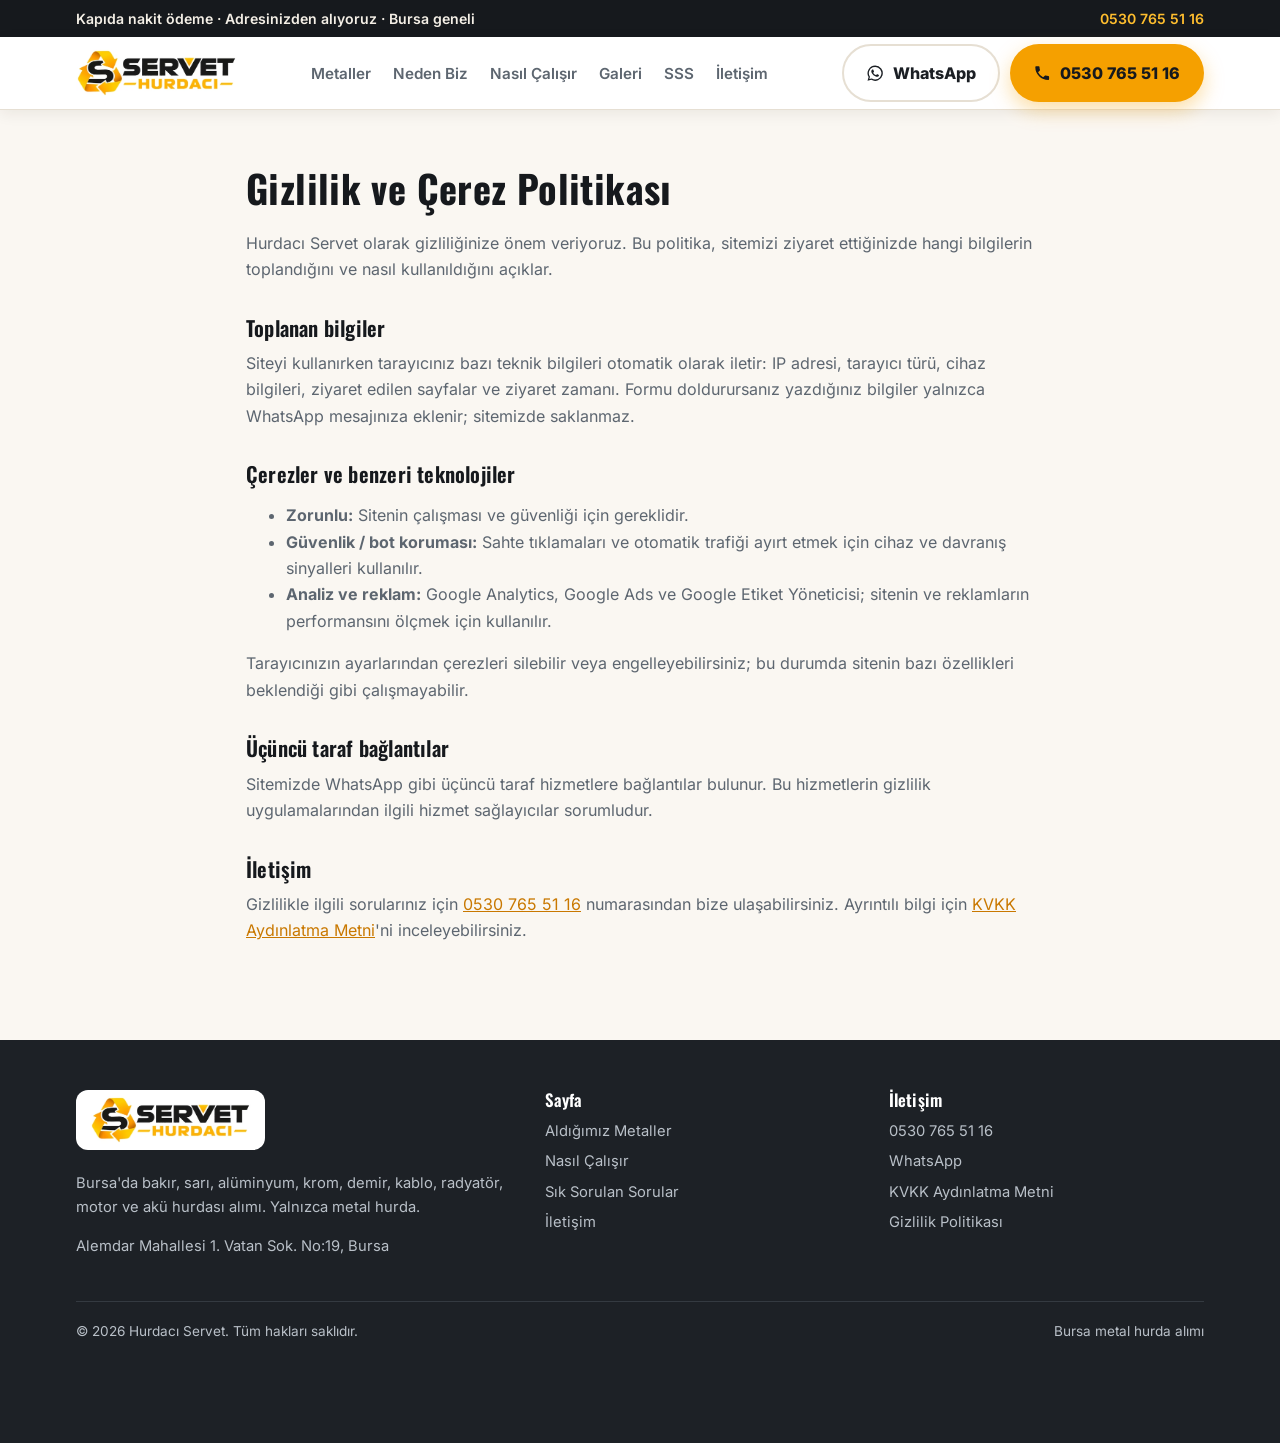
<file: gizlilik-politikasi.html>
<!DOCTYPE html>
<html lang="tr">
<head>
<meta charset="UTF-8">
<!-- Google Tag Manager: ilk etkileşimde ya da yüklemeden 4 sn sonra (sayfayı kilitlemesin) -->
<script>window.dataLayer=window.dataLayer||[];dataLayer.push({'gtm.start':new Date().getTime(),event:'gtm.js'});
(function(){var d=document,ev=['scroll','pointerdown','touchstart','keydown','mousemove'],done=0;
function add(src,attrs){var s=d.createElement('script');s.async=true;s.src=src;for(var k in attrs)s.setAttribute(k,attrs[k]);d.head.appendChild(s);}
function go(){if(done)return;done=1;ev.forEach(function(e){removeEventListener(e,go,{passive:true});});
add('https://www.googletagmanager.com/gtm.js?id=GTM-W7ZKLMNT',{});}
ev.forEach(function(e){addEventListener(e,go,{passive:true});});
addEventListener('load',function(){setTimeout(go,4000);});})();</script>
<!-- End Google Tag Manager -->
<meta name="viewport" content="width=device-width, initial-scale=1.0">
<title>Gizlilik ve Çerez Politikası | Hurdacı Servet</title>
<meta name="description" content="Hurdacı Servet gizlilik ve çerez politikası.">
<meta name="robots" content="index, follow">
<link rel="canonical" href="https://bursahurdaalimi.com.tr/gizlilik-politikasi.html">
<meta name="theme-color" content="#f5a000">
<link rel="icon" href="assets/img/favicon-48.png" type="image/png" sizes="48x48">
<link rel="apple-touch-icon" href="assets/img/apple-touch-icon.png">
<link rel="stylesheet" href="assets/css/style.css?v=7">
</head>
<body>
<!-- Google Tag Manager (noscript) -->
<noscript><iframe src="https://www.googletagmanager.com/ns.html?id=GTM-W7ZKLMNT"
height="0" width="0" style="display:none;visibility:hidden"></iframe></noscript>
<!-- End Google Tag Manager (noscript) -->
<svg width="0" height="0" style="position:absolute" aria-hidden="true">
  <symbol id="i-phone" viewBox="0 0 24 24"><path d="M6.6 10.8a15.1 15.1 0 0 0 6.6 6.6l2.2-2.2c.3-.3.7-.4 1-.2 1.1.4 2.3.6 3.6.6.6 0 1 .4 1 1V20c0 .6-.4 1-1 1A17 17 0 0 1 3 4c0-.6.4-1 1-1h3.5c.6 0 1 .4 1 1 0 1.3.2 2.5.6 3.6.1.3 0 .7-.2 1L6.6 10.8Z"/></symbol>
  <symbol id="i-wa" viewBox="0 0 24 24"><path d="M12 2a10 10 0 0 0-8.6 15.1L2 22l5-1.3A10 10 0 1 0 12 2Zm0 18.2c-1.5 0-3-.4-4.3-1.2l-.3-.2-3 .8.8-2.9-.2-.3A8.2 8.2 0 1 1 12 20.2Zm4.5-6.1c-.2-.1-1.5-.7-1.7-.8-.2-.1-.4-.1-.6.1l-.8 1c-.1.2-.3.2-.5.1-.7-.3-1.4-.7-2-1.2-.5-.5-1-1.1-1.3-1.7-.1-.2 0-.4.1-.5l.4-.5.3-.5v-.5l-.8-1.9c-.2-.5-.4-.4-.6-.4h-.5c-.2 0-.5.1-.7.3-.6.6-.9 1.4-.9 2.2.1.9.4 1.8 1 2.6 1.1 1.6 2.5 2.9 4.2 3.7.5.2.9.4 1.4.5.5.2 1 .2 1.6.1.6-.1 1.4-.6 1.6-1.2.2-.4.2-.9.1-1.1l-.3-.2Z"/></symbol>
  <symbol id="i-pin" viewBox="0 0 24 24"><path d="M12 2a7 7 0 0 0-7 7c0 5.3 7 13 7 13s7-7.7 7-13a7 7 0 0 0-7-7Zm0 9.5A2.5 2.5 0 1 1 12 6.5a2.5 2.5 0 0 1 0 5Z"/></symbol>
  <symbol id="i-truck" viewBox="0 0 24 24"><path d="M3 5h11v9H3V5Zm11 3h3.6L21 11.4V14h-7V8ZM6.5 15.5a2 2 0 1 1 0 4 2 2 0 0 1 0-4Zm11 0a2 2 0 1 1 0 4 2 2 0 0 1 0-4ZM3 14h18v2H3v-2Z"/></symbol>
  <symbol id="i-scale" viewBox="0 0 24 24"><path d="M11 3h2v2.1l5.6 1.6-.5 1.9-1.1-.3L19.6 15H21v1a4 4 0 0 1-8 0v-1h1.4L16 9.2l-3-.8V19h4v2H7v-2h4V7.9l-3 .8L9.6 15H11v1a4 4 0 0 1-8 0v-1h1.4L7 8.3l-1.1.3-.5-1.9L11 5.1V3Z"/></symbol>
  <symbol id="i-cash" viewBox="0 0 24 24"><path d="M2 6h20v12H2V6Zm2 2v8h16V8H4Zm8 1.5a2.5 2.5 0 1 1 0 5 2.5 2.5 0 0 1 0-5ZM5 9h2v2H5V9Zm12 4h2v2h-2v-2Z"/></symbol>
  <symbol id="i-shield" viewBox="0 0 24 24"><path d="M12 2 4 5v6c0 5 3.4 9.7 8 11 4.6-1.3 8-6 8-11V5l-8-3Zm-1.2 14.2-3.5-3.5 1.4-1.4 2.1 2.1 4.9-4.9 1.4 1.4-6.3 6.3Z"/></symbol>
  <symbol id="i-factory" viewBox="0 0 24 24"><path d="M2 21V10l6 3V10l6 3V4h3l1 9h4v8H2Zm4-5v2h2v-2H6Zm5 0v2h2v-2h-2Zm5 0v2h2v-2h-2Z"/></symbol>
  <symbol id="i-camera" viewBox="0 0 24 24"><path d="M9 4h6l1.8 2H20a2 2 0 0 1 2 2v10a2 2 0 0 1-2 2H4a2 2 0 0 1-2-2V8a2 2 0 0 1 2-2h3.2L9 4Zm3 4.5a4.5 4.5 0 1 0 0 9 4.5 4.5 0 0 0 0-9Zm0 2a2.5 2.5 0 1 1 0 5 2.5 2.5 0 0 1 0-5Z"/></symbol>
  <symbol id="i-recycle" viewBox="0 0 24 24"><path d="M12.2 2.6 15 7.4l1.6-.9-.2 4.6-4-2.2 1.5-.9-1.7-3-2.4 4.1-1.7-1 2.2-3.9a1.9 1.9 0 0 1 1.9-1.6ZM5.5 11.5l1.7 1-2.1 3.7h4.8v-1.8l3.4 2.9-3.4 2.9v-2H4.4a1.9 1.9 0 0 1-1.6-2.9l2.7-3.8Zm12.3.2 2.6 4.4a1.9 1.9 0 0 1-1.6 2.9h-4.6v-2h4.1l-2.2-3.8 1.7-1.5Z"/></symbol>
</svg>
<div class="topbar">
  <div class="container">
    <span>Kapıda nakit ödeme · Adresinizden alıyoruz · Bursa geneli</span>
    <span class="hide-sm"><a href="tel:+905307655116">0530 765 51 16</a></span>
  </div>
</div>

<header class="header">
  <div class="container">
    <a href="index.html" class="logo" aria-label="Hurdacı Servet ana sayfa"><img src="assets/img/servet-hurdaci-logo.avif" alt="Servet Hurdacı – Bursa metal hurda alımı" width="147" height="44" decoding="async"></a>
    <nav class="nav" id="nav">
      <a href="index.html#metaller">Metaller</a>
      <a href="index.html#neden-biz">Neden Biz</a>
      <a href="index.html#nasil-calisir">Nasıl Çalışır</a>
      <a href="index.html#galeri">Galeri</a>
      <a href="index.html#sss">SSS</a>
      <a href="index.html#iletisim">İletişim</a>
    </nav>
    <div class="header__cta">
      <a href="https://wa.me/905307655116?text=Merhaba%2C%20hurdam%20var%2C%20fiyat%20almak%20istiyorum." class="btn btn--line" target="_blank" rel="noopener"><svg class="ic" aria-hidden="true"><use href="#i-wa"/></svg> WhatsApp</a>
      <a href="tel:+905307655116" class="btn btn--call" aria-label="Hemen ara: 0530 765 51 16"><svg class="ic" aria-hidden="true"><use href="#i-phone"/></svg><span class="txt">0530 765 51 16</span></a>
      <button class="hamburger" id="hamburger" aria-label="Menüyü aç" aria-expanded="false" aria-controls="nav"><span></span><span></span><span></span></button>
    </div>
  </div>
</header>

<main class="legal">
  <div class="container">
    <h1>Gizlilik ve Çerez Politikası</h1>
    <p>Hurdacı Servet olarak gizliliğinize önem veriyoruz. Bu politika, sitemizi ziyaret ettiğinizde hangi bilgilerin toplandığını ve nasıl kullanıldığını açıklar.</p>
    <h2>Toplanan bilgiler</h2>
    <p>Siteyi kullanırken tarayıcınız bazı teknik bilgileri otomatik olarak iletir: IP adresi, tarayıcı türü, cihaz bilgileri, ziyaret edilen sayfalar ve ziyaret zamanı. Formu doldurursanız yazdığınız bilgiler yalnızca WhatsApp mesajınıza eklenir; sitemizde saklanmaz.</p>
    <h2>Çerezler ve benzeri teknolojiler</h2>
    <ul>
      <li><strong>Zorunlu:</strong> Sitenin çalışması ve güvenliği için gereklidir.</li>
      <li><strong>Güvenlik / bot koruması:</strong> Sahte tıklamaları ve otomatik trafiği ayırt etmek için cihaz ve davranış sinyalleri kullanılır.</li>
      <li><strong>Analiz ve reklam:</strong> Google Analytics, Google Ads ve Google Etiket Yöneticisi; sitenin ve reklamların performansını ölçmek için kullanılır.</li>
    </ul>
    <p>Tarayıcınızın ayarlarından çerezleri silebilir veya engelleyebilirsiniz; bu durumda sitenin bazı özellikleri beklendiği gibi çalışmayabilir.</p>
    <h2>Üçüncü taraf bağlantılar</h2>
    <p>Sitemizde WhatsApp gibi üçüncü taraf hizmetlere bağlantılar bulunur. Bu hizmetlerin gizlilik uygulamalarından ilgili hizmet sağlayıcılar sorumludur.</p>
    <h2>İletişim</h2>
    <p>Gizlilikle ilgili sorularınız için <a href="tel:+905307655116">0530 765 51 16</a> numarasından bize ulaşabilirsiniz. Ayrıntılı bilgi için <a href="kvkk.html">KVKK Aydınlatma Metni</a>'ni inceleyebilirsiniz.</p>
  </div>
</main>

<footer class="footer">
  <div class="container">
    <div class="footer__grid">
      <div>
        <span class="footer__logo"><img src="assets/img/servet-hurdaci-logo.avif" alt="Servet Hurdacı – Bursa metal hurda alımı" width="147" height="44" decoding="async"></span>
        <p>Bursa'da bakır, sarı, alüminyum, krom, demir, kablo, radyatör, motor ve akü hurdası alımı. Yalnızca metal hurda.</p>
        <p>Alemdar Mahallesi 1. Vatan Sok. No:19, Bursa</p>
      </div>
      <div>
        <h2 class="footer__title">Sayfa</h2>
        <ul>
          <li><a href="index.html#metaller">Aldığımız Metaller</a></li>
          <li><a href="index.html#nasil-calisir">Nasıl Çalışır</a></li>
          <li><a href="index.html#sss">Sık Sorulan Sorular</a></li>
          <li><a href="index.html#iletisim">İletişim</a></li>
        </ul>
      </div>
      <div>
        <h2 class="footer__title">İletişim</h2>
        <ul>
          <li><a href="tel:+905307655116">0530 765 51 16</a></li>
          <li><a href="https://wa.me/905307655116" target="_blank" rel="noopener">WhatsApp</a></li>
          <li><a href="kvkk.html">KVKK Aydınlatma Metni</a></li>
          <li><a href="gizlilik-politikasi.html">Gizlilik Politikası</a></li>
        </ul>
      </div>
    </div>
    <div class="footer__bottom">
      <span>© <span data-year>2026</span> Hurdacı Servet. Tüm hakları saklıdır.</span>
      <span>Bursa metal hurda alımı</span>
    </div>
  </div>
</footer>

<div class="mbar">
  <a href="tel:+905307655116"><svg class="ic" aria-hidden="true"><use href="#i-phone"/></svg> Hemen Ara</a>
  <a href="https://wa.me/905307655116?text=Merhaba%2C%20hurdam%20var%2C%20fiyat%20almak%20istiyorum." target="_blank" rel="noopener"><svg class="ic" aria-hidden="true"><use href="#i-wa"/></svg> WhatsApp</a>
</div>

<script src="assets/js/main.js?v=3" defer></script>
</body>
</html>
</file>
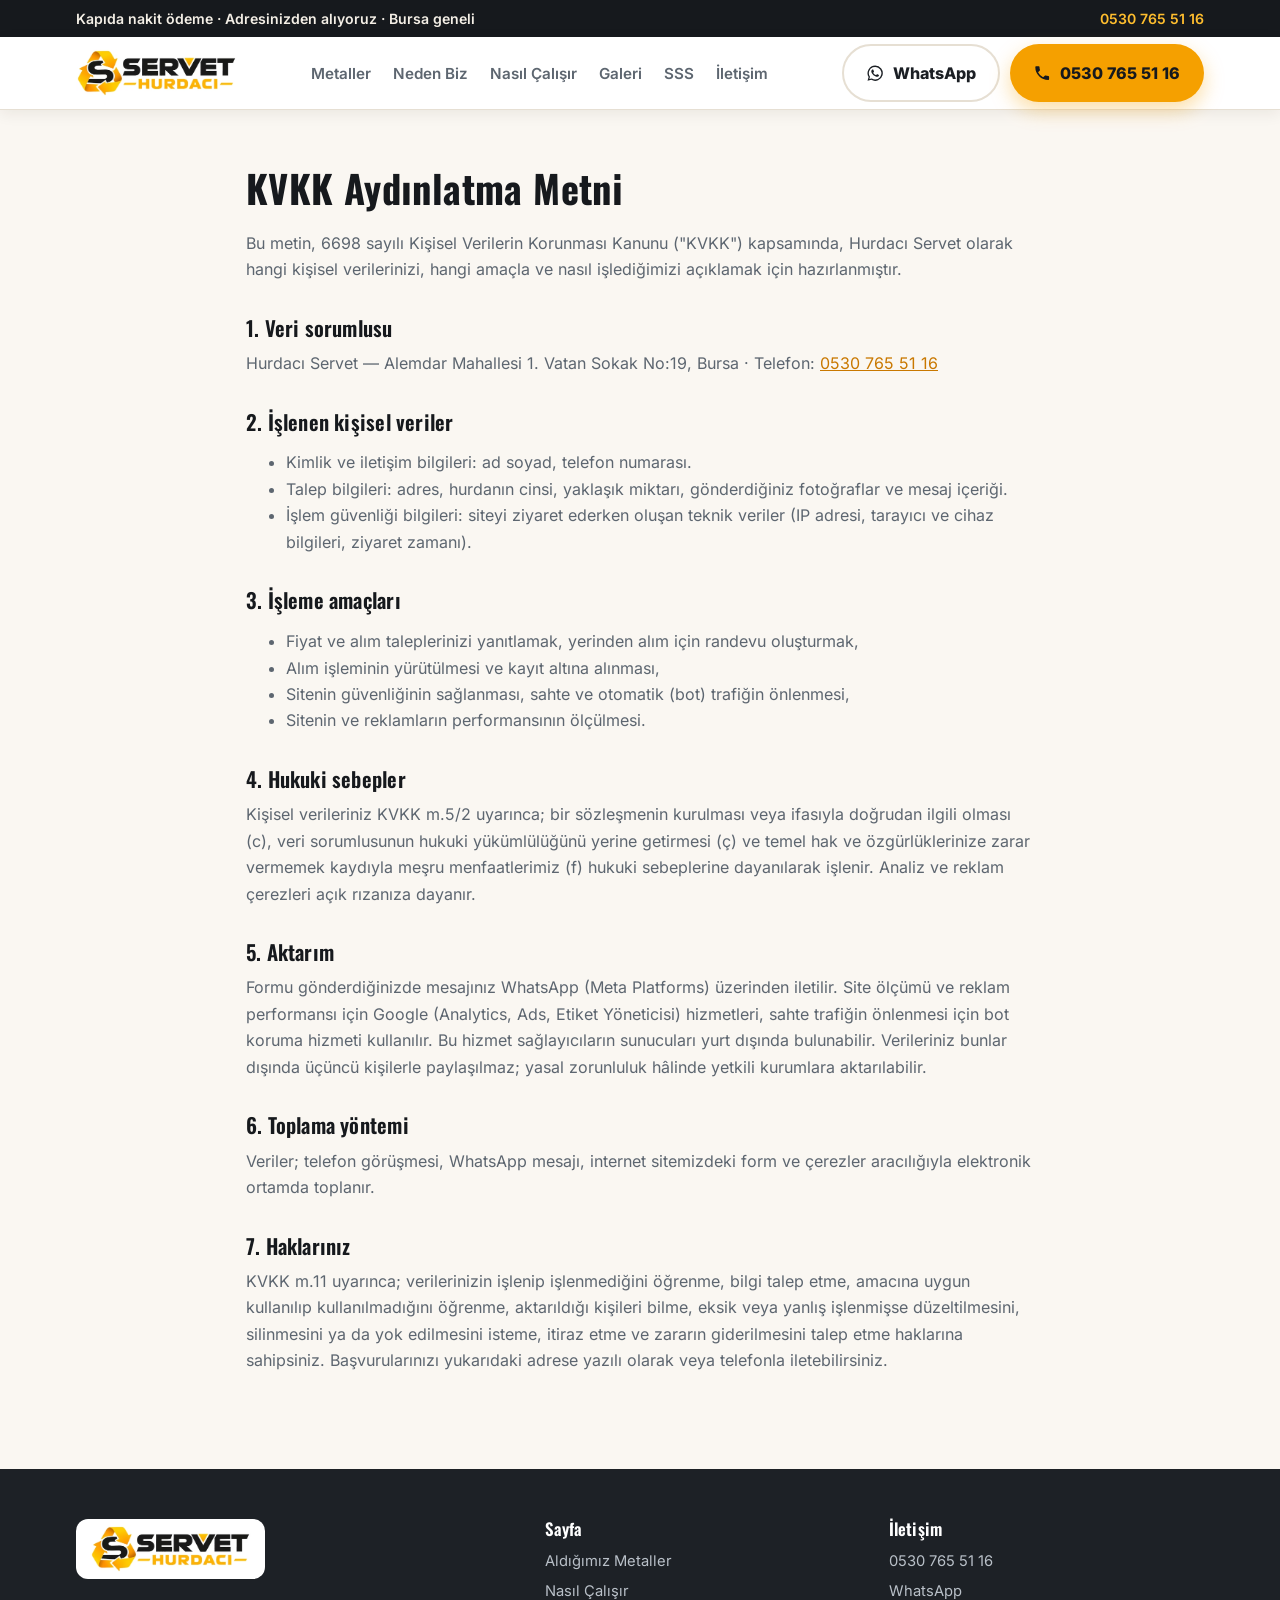
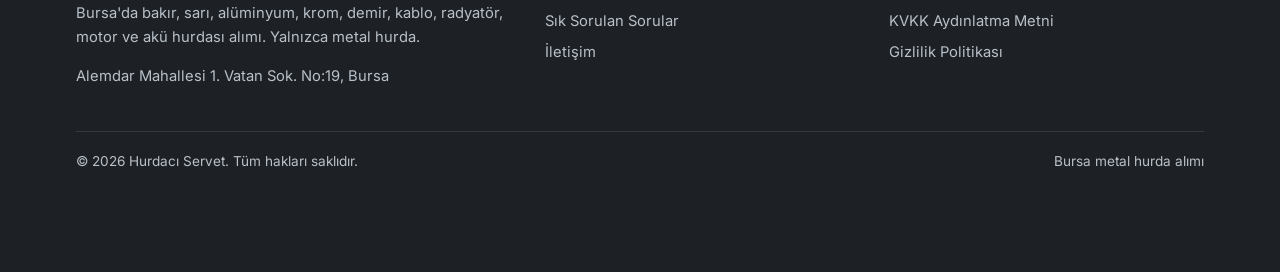
<file: kvkk.html>
<!DOCTYPE html>
<html lang="tr">
<head>
<meta charset="UTF-8">
<!-- Google Tag Manager: ilk etkileşimde ya da yüklemeden 4 sn sonra (sayfayı kilitlemesin) -->
<script>window.dataLayer=window.dataLayer||[];dataLayer.push({'gtm.start':new Date().getTime(),event:'gtm.js'});
(function(){var d=document,ev=['scroll','pointerdown','touchstart','keydown','mousemove'],done=0;
function add(src,attrs){var s=d.createElement('script');s.async=true;s.src=src;for(var k in attrs)s.setAttribute(k,attrs[k]);d.head.appendChild(s);}
function go(){if(done)return;done=1;ev.forEach(function(e){removeEventListener(e,go,{passive:true});});
add('https://www.googletagmanager.com/gtm.js?id=GTM-W7ZKLMNT',{});}
ev.forEach(function(e){addEventListener(e,go,{passive:true});});
addEventListener('load',function(){setTimeout(go,4000);});})();</script>
<!-- End Google Tag Manager -->
<meta name="viewport" content="width=device-width, initial-scale=1.0">
<title>KVKK Aydınlatma Metni | Hurdacı Servet</title>
<meta name="description" content="Hurdacı Servet KVKK aydınlatma metni: kişisel verilerinizin işlenme amaçları, hukuki sebepleri ve haklarınız.">
<meta name="robots" content="index, follow">
<link rel="canonical" href="https://bursahurdaalimi.com.tr/kvkk.html">
<meta name="theme-color" content="#f5a000">
<link rel="icon" href="assets/img/favicon-48.png" type="image/png" sizes="48x48">
<link rel="apple-touch-icon" href="assets/img/apple-touch-icon.png">
<link rel="stylesheet" href="assets/css/style.css?v=7">
</head>
<body>
<!-- Google Tag Manager (noscript) -->
<noscript><iframe src="https://www.googletagmanager.com/ns.html?id=GTM-W7ZKLMNT"
height="0" width="0" style="display:none;visibility:hidden"></iframe></noscript>
<!-- End Google Tag Manager (noscript) -->
<svg width="0" height="0" style="position:absolute" aria-hidden="true">
  <symbol id="i-phone" viewBox="0 0 24 24"><path d="M6.6 10.8a15.1 15.1 0 0 0 6.6 6.6l2.2-2.2c.3-.3.7-.4 1-.2 1.1.4 2.3.6 3.6.6.6 0 1 .4 1 1V20c0 .6-.4 1-1 1A17 17 0 0 1 3 4c0-.6.4-1 1-1h3.5c.6 0 1 .4 1 1 0 1.3.2 2.5.6 3.6.1.3 0 .7-.2 1L6.6 10.8Z"/></symbol>
  <symbol id="i-wa" viewBox="0 0 24 24"><path d="M12 2a10 10 0 0 0-8.6 15.1L2 22l5-1.3A10 10 0 1 0 12 2Zm0 18.2c-1.5 0-3-.4-4.3-1.2l-.3-.2-3 .8.8-2.9-.2-.3A8.2 8.2 0 1 1 12 20.2Zm4.5-6.1c-.2-.1-1.5-.7-1.7-.8-.2-.1-.4-.1-.6.1l-.8 1c-.1.2-.3.2-.5.1-.7-.3-1.4-.7-2-1.2-.5-.5-1-1.1-1.3-1.7-.1-.2 0-.4.1-.5l.4-.5.3-.5v-.5l-.8-1.9c-.2-.5-.4-.4-.6-.4h-.5c-.2 0-.5.1-.7.3-.6.6-.9 1.4-.9 2.2.1.9.4 1.8 1 2.6 1.1 1.6 2.5 2.9 4.2 3.7.5.2.9.4 1.4.5.5.2 1 .2 1.6.1.6-.1 1.4-.6 1.6-1.2.2-.4.2-.9.1-1.1l-.3-.2Z"/></symbol>
  <symbol id="i-pin" viewBox="0 0 24 24"><path d="M12 2a7 7 0 0 0-7 7c0 5.3 7 13 7 13s7-7.7 7-13a7 7 0 0 0-7-7Zm0 9.5A2.5 2.5 0 1 1 12 6.5a2.5 2.5 0 0 1 0 5Z"/></symbol>
  <symbol id="i-truck" viewBox="0 0 24 24"><path d="M3 5h11v9H3V5Zm11 3h3.6L21 11.4V14h-7V8ZM6.5 15.5a2 2 0 1 1 0 4 2 2 0 0 1 0-4Zm11 0a2 2 0 1 1 0 4 2 2 0 0 1 0-4ZM3 14h18v2H3v-2Z"/></symbol>
  <symbol id="i-scale" viewBox="0 0 24 24"><path d="M11 3h2v2.1l5.6 1.6-.5 1.9-1.1-.3L19.6 15H21v1a4 4 0 0 1-8 0v-1h1.4L16 9.2l-3-.8V19h4v2H7v-2h4V7.9l-3 .8L9.6 15H11v1a4 4 0 0 1-8 0v-1h1.4L7 8.3l-1.1.3-.5-1.9L11 5.1V3Z"/></symbol>
  <symbol id="i-cash" viewBox="0 0 24 24"><path d="M2 6h20v12H2V6Zm2 2v8h16V8H4Zm8 1.5a2.5 2.5 0 1 1 0 5 2.5 2.5 0 0 1 0-5ZM5 9h2v2H5V9Zm12 4h2v2h-2v-2Z"/></symbol>
  <symbol id="i-shield" viewBox="0 0 24 24"><path d="M12 2 4 5v6c0 5 3.4 9.7 8 11 4.6-1.3 8-6 8-11V5l-8-3Zm-1.2 14.2-3.5-3.5 1.4-1.4 2.1 2.1 4.9-4.9 1.4 1.4-6.3 6.3Z"/></symbol>
  <symbol id="i-factory" viewBox="0 0 24 24"><path d="M2 21V10l6 3V10l6 3V4h3l1 9h4v8H2Zm4-5v2h2v-2H6Zm5 0v2h2v-2h-2Zm5 0v2h2v-2h-2Z"/></symbol>
  <symbol id="i-camera" viewBox="0 0 24 24"><path d="M9 4h6l1.8 2H20a2 2 0 0 1 2 2v10a2 2 0 0 1-2 2H4a2 2 0 0 1-2-2V8a2 2 0 0 1 2-2h3.2L9 4Zm3 4.5a4.5 4.5 0 1 0 0 9 4.5 4.5 0 0 0 0-9Zm0 2a2.5 2.5 0 1 1 0 5 2.5 2.5 0 0 1 0-5Z"/></symbol>
  <symbol id="i-recycle" viewBox="0 0 24 24"><path d="M12.2 2.6 15 7.4l1.6-.9-.2 4.6-4-2.2 1.5-.9-1.7-3-2.4 4.1-1.7-1 2.2-3.9a1.9 1.9 0 0 1 1.9-1.6ZM5.5 11.5l1.7 1-2.1 3.7h4.8v-1.8l3.4 2.9-3.4 2.9v-2H4.4a1.9 1.9 0 0 1-1.6-2.9l2.7-3.8Zm12.3.2 2.6 4.4a1.9 1.9 0 0 1-1.6 2.9h-4.6v-2h4.1l-2.2-3.8 1.7-1.5Z"/></symbol>
</svg>
<div class="topbar">
  <div class="container">
    <span>Kapıda nakit ödeme · Adresinizden alıyoruz · Bursa geneli</span>
    <span class="hide-sm"><a href="tel:+905307655116">0530 765 51 16</a></span>
  </div>
</div>

<header class="header">
  <div class="container">
    <a href="index.html" class="logo" aria-label="Hurdacı Servet ana sayfa"><img src="assets/img/servet-hurdaci-logo.avif" alt="Servet Hurdacı – Bursa metal hurda alımı" width="147" height="44" decoding="async"></a>
    <nav class="nav" id="nav">
      <a href="index.html#metaller">Metaller</a>
      <a href="index.html#neden-biz">Neden Biz</a>
      <a href="index.html#nasil-calisir">Nasıl Çalışır</a>
      <a href="index.html#galeri">Galeri</a>
      <a href="index.html#sss">SSS</a>
      <a href="index.html#iletisim">İletişim</a>
    </nav>
    <div class="header__cta">
      <a href="https://wa.me/905307655116?text=Merhaba%2C%20hurdam%20var%2C%20fiyat%20almak%20istiyorum." class="btn btn--line" target="_blank" rel="noopener"><svg class="ic" aria-hidden="true"><use href="#i-wa"/></svg> WhatsApp</a>
      <a href="tel:+905307655116" class="btn btn--call" aria-label="Hemen ara: 0530 765 51 16"><svg class="ic" aria-hidden="true"><use href="#i-phone"/></svg><span class="txt">0530 765 51 16</span></a>
      <button class="hamburger" id="hamburger" aria-label="Menüyü aç" aria-expanded="false" aria-controls="nav"><span></span><span></span><span></span></button>
    </div>
  </div>
</header>

<main class="legal">
  <div class="container">
    <h1>KVKK Aydınlatma Metni</h1>
    <p>Bu metin, 6698 sayılı Kişisel Verilerin Korunması Kanunu ("KVKK") kapsamında, Hurdacı Servet olarak hangi kişisel verilerinizi, hangi amaçla ve nasıl işlediğimizi açıklamak için hazırlanmıştır.</p>
    <h2>1. Veri sorumlusu</h2>
    <p>Hurdacı Servet — Alemdar Mahallesi 1. Vatan Sokak No:19, Bursa · Telefon: <a href="tel:+905307655116">0530 765 51 16</a></p>
    <h2>2. İşlenen kişisel veriler</h2>
    <ul>
      <li>Kimlik ve iletişim bilgileri: ad soyad, telefon numarası.</li>
      <li>Talep bilgileri: adres, hurdanın cinsi, yaklaşık miktarı, gönderdiğiniz fotoğraflar ve mesaj içeriği.</li>
      <li>İşlem güvenliği bilgileri: siteyi ziyaret ederken oluşan teknik veriler (IP adresi, tarayıcı ve cihaz bilgileri, ziyaret zamanı).</li>
    </ul>
    <h2>3. İşleme amaçları</h2>
    <ul>
      <li>Fiyat ve alım taleplerinizi yanıtlamak, yerinden alım için randevu oluşturmak,</li>
      <li>Alım işleminin yürütülmesi ve kayıt altına alınması,</li>
      <li>Sitenin güvenliğinin sağlanması, sahte ve otomatik (bot) trafiğin önlenmesi,</li>
      <li>Sitenin ve reklamların performansının ölçülmesi.</li>
    </ul>
    <h2>4. Hukuki sebepler</h2>
    <p>Kişisel verileriniz KVKK m.5/2 uyarınca; bir sözleşmenin kurulması veya ifasıyla doğrudan ilgili olması (c), veri sorumlusunun hukuki yükümlülüğünü yerine getirmesi (ç) ve temel hak ve özgürlüklerinize zarar vermemek kaydıyla meşru menfaatlerimiz (f) hukuki sebeplerine dayanılarak işlenir. Analiz ve reklam çerezleri açık rızanıza dayanır.</p>
    <h2>5. Aktarım</h2>
    <p>Formu gönderdiğinizde mesajınız WhatsApp (Meta Platforms) üzerinden iletilir. Site ölçümü ve reklam performansı için Google (Analytics, Ads, Etiket Yöneticisi) hizmetleri, sahte trafiğin önlenmesi için bot koruma hizmeti kullanılır. Bu hizmet sağlayıcıların sunucuları yurt dışında bulunabilir. Verileriniz bunlar dışında üçüncü kişilerle paylaşılmaz; yasal zorunluluk hâlinde yetkili kurumlara aktarılabilir.</p>
    <h2>6. Toplama yöntemi</h2>
    <p>Veriler; telefon görüşmesi, WhatsApp mesajı, internet sitemizdeki form ve çerezler aracılığıyla elektronik ortamda toplanır.</p>
    <h2>7. Haklarınız</h2>
    <p>KVKK m.11 uyarınca; verilerinizin işlenip işlenmediğini öğrenme, bilgi talep etme, amacına uygun kullanılıp kullanılmadığını öğrenme, aktarıldığı kişileri bilme, eksik veya yanlış işlenmişse düzeltilmesini, silinmesini ya da yok edilmesini isteme, itiraz etme ve zararın giderilmesini talep etme haklarına sahipsiniz. Başvurularınızı yukarıdaki adrese yazılı olarak veya telefonla iletebilirsiniz.</p>
  </div>
</main>

<footer class="footer">
  <div class="container">
    <div class="footer__grid">
      <div>
        <span class="footer__logo"><img src="assets/img/servet-hurdaci-logo.avif" alt="Servet Hurdacı – Bursa metal hurda alımı" width="147" height="44" decoding="async"></span>
        <p>Bursa'da bakır, sarı, alüminyum, krom, demir, kablo, radyatör, motor ve akü hurdası alımı. Yalnızca metal hurda.</p>
        <p>Alemdar Mahallesi 1. Vatan Sok. No:19, Bursa</p>
      </div>
      <div>
        <h2 class="footer__title">Sayfa</h2>
        <ul>
          <li><a href="index.html#metaller">Aldığımız Metaller</a></li>
          <li><a href="index.html#nasil-calisir">Nasıl Çalışır</a></li>
          <li><a href="index.html#sss">Sık Sorulan Sorular</a></li>
          <li><a href="index.html#iletisim">İletişim</a></li>
        </ul>
      </div>
      <div>
        <h2 class="footer__title">İletişim</h2>
        <ul>
          <li><a href="tel:+905307655116">0530 765 51 16</a></li>
          <li><a href="https://wa.me/905307655116" target="_blank" rel="noopener">WhatsApp</a></li>
          <li><a href="kvkk.html">KVKK Aydınlatma Metni</a></li>
          <li><a href="gizlilik-politikasi.html">Gizlilik Politikası</a></li>
        </ul>
      </div>
    </div>
    <div class="footer__bottom">
      <span>© <span data-year>2026</span> Hurdacı Servet. Tüm hakları saklıdır.</span>
      <span>Bursa metal hurda alımı</span>
    </div>
  </div>
</footer>

<div class="mbar">
  <a href="tel:+905307655116"><svg class="ic" aria-hidden="true"><use href="#i-phone"/></svg> Hemen Ara</a>
  <a href="https://wa.me/905307655116?text=Merhaba%2C%20hurdam%20var%2C%20fiyat%20almak%20istiyorum." target="_blank" rel="noopener"><svg class="ic" aria-hidden="true"><use href="#i-wa"/></svg> WhatsApp</a>
</div>

<script src="assets/js/main.js?v=3" defer></script>
</body>
</html>
</file>
<file: assets/css/style.css>
/* Hurdacı Servet — Bursa metal hurda alımı · açık tema, logo renkleri (sarı-turuncu + siyah) */
/* Fontlar kendi sunucumuzdan (Google Fonts isteği yok). Türkçe ğ/ş/İ latin-ext'te. */
@font-face { font-family: "Inter"; font-style: normal; font-weight: 400 800; font-display: swap; src: url(../fonts/inter-latin-ext.woff2) format("woff2"); unicode-range: U+0100-02BA, U+02BD-02C5, U+02C7-02CC, U+02CE-02D7, U+02DD-02FF, U+0304, U+0308, U+0329, U+1D00-1DBF, U+1E00-1E9F, U+1EF2-1EFF, U+2020, U+20A0-20AB, U+20AD-20C4, U+2113, U+2C60-2C7F, U+A720-A7FF; }
@font-face { font-family: "Inter"; font-style: normal; font-weight: 400 800; font-display: swap; src: url(../fonts/inter-latin.woff2) format("woff2"); unicode-range: U+0000-00FF, U+0131, U+0152-0153, U+02BB-02BC, U+02C6, U+02DA, U+02DC, U+0304, U+0308, U+0329, U+2000-206F, U+20AC, U+2122, U+2191, U+2193, U+2212, U+2215, U+FEFF, U+FFFD; }
@font-face { font-family: "Oswald"; font-style: normal; font-weight: 500 700; font-display: optional; src: url(../fonts/oswald-latin-ext.woff2) format("woff2"); unicode-range: U+0100-02BA, U+02BD-02C5, U+02C7-02CC, U+02CE-02D7, U+02DD-02FF, U+0304, U+0308, U+0329, U+1D00-1DBF, U+1E00-1E9F, U+1EF2-1EFF, U+2020, U+20A0-20AB, U+20AD-20C4, U+2113, U+2C60-2C7F, U+A720-A7FF; }
@font-face { font-family: "Oswald"; font-style: normal; font-weight: 500 700; font-display: optional; src: url(../fonts/oswald-latin.woff2) format("woff2"); unicode-range: U+0000-00FF, U+0131, U+0152-0153, U+02BB-02BC, U+02C6, U+02DA, U+02DC, U+0304, U+0308, U+0329, U+2000-206F, U+20AC, U+2122, U+2191, U+2193, U+2212, U+2215, U+FEFF, U+FFFD; }
/* Yedek fontlar Inter/Oswald ölçülerine ayarlı → font yüklenince düzen kayması olmaz */
@font-face { font-family: "Inter Fallback"; src: local("Arial"); size-adjust: 107.06%; ascent-override: 90.44%; descent-override: 22.52%; line-gap-override: 0%; }
@font-face { font-family: "Oswald Fallback"; src: local("Arial Narrow"), local("Arial"); size-adjust: 96%; ascent-override: 120%; descent-override: 29%; line-gap-override: 0%; }

:root {
  --bg: #faf7f2;          /* sıcak beyaz */
  --bg-2: #f2ede4;        /* alternatif bölüm */
  --panel: #ffffff;
  --line: #e6dfd3;
  --text: #1b1f24;
  --muted: #5d6670;
  --ink: #16191d;         /* koyu vurgu (şerit, CTA bandı) */
  --brand: #f5a000;       /* logo sarı-turuncu */
  --brand-2: #ffbe2e;
  --brand-dark: #c97800;
  --brand-dim: #fff3d6;
  --wa: #15803d;
  --radius: 16px;
  --max: 1160px;
  --shadow: 0 12px 32px rgba(40, 30, 10, .10);
  --shadow-sm: 0 4px 14px rgba(40, 30, 10, .07);
}

*, *::before, *::after { box-sizing: border-box; }
html { scroll-behavior: smooth; -webkit-text-size-adjust: 100%; }
body {
  margin: 0;
  background: var(--bg);
  color: var(--text);
  font: 400 16px/1.65 "Inter", "Inter Fallback", system-ui, -apple-system, "Segoe UI", Roboto, Arial, sans-serif;
  -webkit-font-smoothing: antialiased;
}
img { max-width: 100%; display: block; }
a { color: inherit; text-decoration: none; }
h1, h2, h3 { font-family: "Oswald", "Oswald Fallback", "Inter", "Inter Fallback", system-ui, sans-serif; line-height: 1.15; margin: 0 0 .5em; letter-spacing: .01em; color: var(--ink); }
h1 { font-size: clamp(2.1rem, 5.4vw, 3.6rem); font-weight: 700; }
h2 { font-size: clamp(1.7rem, 3.6vw, 2.4rem); font-weight: 600; }
h3 { font-size: 1.2rem; font-weight: 600; }
p { margin: 0 0 1em; }
.container { width: 100%; max-width: var(--max); margin: 0 auto; padding: 0 16px; }
.ic { width: 1.15em; height: 1.15em; fill: currentColor; flex-shrink: 0; }
.accent { color: var(--brand-dark); background: linear-gradient(transparent 62%, var(--brand-2) 62%); padding: 0 .08em; }
.muted { color: var(--muted); }

/* Butonlar */
.btn {
  display: inline-flex; align-items: center; justify-content: center; gap: .55em;
  padding: .85em 1.35em; border-radius: 999px; border: 2px solid transparent;
  font-weight: 800; font-size: 1rem; cursor: pointer; transition: transform .15s, box-shadow .2s, background .2s, border-color .2s;
  white-space: nowrap;
}
.btn:hover { transform: translateY(-2px); }
.btn--call { background: var(--brand); color: var(--ink); box-shadow: 0 8px 20px rgba(245, 160, 0, .35); }
.btn--call:hover { background: var(--brand-2); }
.btn--wa { background: var(--wa); color: #fff; box-shadow: 0 8px 20px rgba(21, 128, 61, .28); }
.btn--line { border-color: var(--line); color: var(--text); background: var(--panel); }
.btn--line:hover { border-color: var(--brand); }
.btn--block { width: 100%; }
.btn--lg { padding: 1em 1.6em; font-size: 1.06rem; }
.btn--pulse { position: relative; isolation: isolate; }
.btn--pulse::after { content: ""; position: absolute; inset: 0; border-radius: inherit; background: var(--brand); z-index: -1; animation: pulse 2.4s ease-out infinite; will-change: transform, opacity; }
@keyframes pulse { 0% { transform: scale(1); opacity: .55; } 70%, 100% { transform: scale(1.18, 1.45); opacity: 0; } }

/* Üst şerit + header */
.topbar { background: var(--ink); color: #f4efe6; font-size: .88rem; font-weight: 600; }
.topbar .container { display: flex; gap: 18px; justify-content: space-between; align-items: center; padding-top: 7px; padding-bottom: 7px; flex-wrap: wrap; }
.topbar a { color: var(--brand-2); }
.header { position: sticky; top: 0; z-index: 50; background: rgba(255, 255, 255, .95); backdrop-filter: blur(10px); border-bottom: 1px solid var(--line); box-shadow: var(--shadow-sm); }
.header .container { display: flex; align-items: center; justify-content: space-between; gap: 16px; height: 72px; }
.logo { display: flex; align-items: center; }
.logo img, .footer__logo img { display: block; height: 48px; width: auto; }
.footer__logo { display: inline-block; background: #fff; padding: 6px 14px; border-radius: 12px; margin-bottom: 14px; }
.nav { display: flex; gap: 22px; align-items: center; }
.nav a { color: var(--muted); font-weight: 600; font-size: .95rem; }
.nav a:hover { color: var(--brand-dark); }
.header__cta { display: flex; gap: 10px; align-items: center; }
.hamburger { display: none; background: var(--panel); border: 1px solid var(--line); border-radius: 10px; width: 44px; height: 44px; color: var(--ink); cursor: pointer; }
.hamburger span { display: block; width: 18px; height: 2px; background: currentColor; margin: 4px auto; }

/* Kayan avantaj şeridi */
.ticker { background: var(--brand); color: var(--ink); overflow: hidden; border-bottom: 3px solid var(--ink); }
.ticker__track { display: flex; width: max-content; animation: ticker 32s linear infinite; }
.ticker__track span { display: inline-flex; align-items: center; gap: 10px; padding: 11px 26px; font-family: "Oswald", "Oswald Fallback", sans-serif; font-weight: 600; font-size: 1.05rem; letter-spacing: .03em; text-transform: uppercase; white-space: nowrap; }
.ticker__track span::after { content: "◆"; margin-left: 26px; font-size: .7rem; opacity: .55; }
.ticker:hover .ticker__track { animation-play-state: paused; }
@keyframes ticker { from { transform: translateX(0); } to { transform: translateX(-50%); } }

/* Hero */
.hero { position: relative; padding: 56px 0 64px; overflow: hidden; background:
  radial-gradient(700px 360px at 92% 0%, rgba(255, 190, 46, .32), transparent 65%),
  radial-gradient(500px 300px at 0% 100%, rgba(245, 160, 0, .12), transparent 70%),
  var(--bg); }
.hero .container { display: grid; grid-template-columns: 1.05fr .95fr; gap: 44px; align-items: center; }
.hero .container > *, .contact > * { min-width: 0; }
.badge { display: inline-flex; align-items: center; gap: 8px; padding: 7px 14px; border-radius: 999px; background: var(--ink); color: #fff; font-weight: 700; font-size: .85rem; margin-bottom: 18px; }
.badge::before { content: ""; width: 8px; height: 8px; border-radius: 50%; background: #3ddc84; box-shadow: 0 0 0 4px rgba(61, 220, 132, .25); }
.hero p.lead { font-size: 1.12rem; color: var(--muted); max-width: 560px; }
.hero__cta { display: flex; gap: 12px; flex-wrap: wrap; margin: 26px 0 22px; }
.perks { display: grid; grid-template-columns: repeat(3, 1fr); gap: 10px; max-width: 580px; }
.perk { display: flex; align-items: center; gap: 10px; padding: 12px 14px; border-radius: 14px; background: var(--panel); border: 1px solid var(--line); box-shadow: var(--shadow-sm); font-weight: 700; font-size: .92rem; line-height: 1.25; }
.perk .ic { width: 26px; height: 26px; color: var(--brand-dark); }

/* Görseller */
.media { position: relative; border-radius: var(--radius); overflow: hidden; background: var(--bg-2); border: 1px solid var(--line); }
.media img { width: 100%; height: 100%; object-fit: cover; }
.media--hero { aspect-ratio: 3 / 2; box-shadow: var(--shadow); border: 6px solid #fff; }
.media--banner { aspect-ratio: 16 / 9; margin: 0 0 40px; box-shadow: var(--shadow); border: 6px solid #fff; }
.media__tag { position: absolute; left: 14px; bottom: 14px; display: inline-flex; align-items: center; gap: 8px; padding: 10px 14px; border-radius: 12px; background: var(--ink); color: #fff; font-weight: 800; font-size: .95rem; box-shadow: var(--shadow); }
.media__tag .ic { color: var(--brand-2); width: 22px; height: 22px; }
.media figcaption { position: absolute; left: 0; right: 0; bottom: 0; padding: 30px 16px 12px; background: linear-gradient(transparent, rgba(16, 18, 20, .82)); color: #fff; font-family: "Oswald", "Oswald Fallback", sans-serif; font-size: 1.05rem; letter-spacing: .02em; }

/* Bölümler */
section { scroll-margin-top: 84px; }
.section { padding: 76px 0; }
.section--alt { background: var(--bg-2); border-top: 1px solid var(--line); border-bottom: 1px solid var(--line); }
.section__head { max-width: 700px; margin-bottom: 36px; }
.section__head p { color: var(--muted); font-size: 1.05rem; }
.eyebrow { display: inline-block; color: var(--ink); background: var(--brand-dim); border: 1px solid #ffe2a3; padding: 4px 12px; border-radius: 999px; font-weight: 800; font-size: .78rem; letter-spacing: .12em; text-transform: uppercase; margin-bottom: 12px; }

/* Metal kartları */
.metals { display: grid; grid-template-columns: repeat(auto-fill, minmax(240px, 1fr)); gap: 16px; }
.metal { background: var(--panel); border: 1px solid var(--line); border-radius: var(--radius); padding: 20px; display: flex; flex-direction: column; gap: 8px; box-shadow: var(--shadow-sm); transition: border-color .2s, transform .2s, box-shadow .2s; }
.metal:hover { border-color: var(--brand); transform: translateY(-3px); box-shadow: var(--shadow); }
.metal__dot { width: 44px; height: 44px; border-radius: 12px; display: grid; place-items: center; font-family: "Oswald", "Oswald Fallback", sans-serif; font-weight: 700; font-size: .95rem; color: #111; box-shadow: inset 0 -3px 0 rgba(0, 0, 0, .12); }
.metal h3 { margin: 4px 0 0; }
.metal p { color: var(--muted); font-size: .93rem; margin: 0; }
.metal--cu .metal__dot { background: linear-gradient(135deg, #e08a4a, #b45f24); color: #fff; }
.metal--brass .metal__dot { background: linear-gradient(135deg, #f1d36a, #c49a2c); }
.metal--al .metal__dot { background: linear-gradient(135deg, #f1f3f6, #b4bcc6); }
.metal--ss .metal__dot { background: linear-gradient(135deg, #e3e8ee, #8b95a0); }
.metal--fe .metal__dot { background: linear-gradient(135deg, #8a8f96, #4b5057); color: #fff; }
.metal--pb .metal__dot { background: linear-gradient(135deg, #8f97a6, #5b6270); color: #fff; }
.metal--zn .metal__dot { background: linear-gradient(135deg, #c9d2da, #8a95a0); }
.metal--cable .metal__dot { background: linear-gradient(135deg, #e08a4a, #333); color: #fff; }
.metal--rad .metal__dot { background: linear-gradient(135deg, #e08a4a, #c7ccd2); }
.metal--motor .metal__dot { background: linear-gradient(135deg, #5d6a78, #e08a4a); color: #fff; }
.metal--battery .metal__dot { background: linear-gradient(135deg, #6c7584, #2c3138); color: #fff; }
.metal--mixed .metal__dot { background: linear-gradient(135deg, #b4b9c0, #f5a000); }
.note { margin-top: 22px; padding: 14px 18px; border-left: 4px solid var(--brand); background: var(--brand-dim); border-radius: 0 12px 12px 0; color: var(--text); font-size: .97rem; }

/* Neden biz */
.features { display: grid; grid-template-columns: repeat(4, 1fr); gap: 16px; }
.feature { background: var(--panel); border: 1px solid var(--line); border-radius: var(--radius); padding: 24px 22px; box-shadow: var(--shadow-sm); }
.feature .ic { width: 46px; height: 46px; padding: 10px; border-radius: 12px; background: var(--brand-dim); color: var(--brand-dark); margin-bottom: 12px; }
.feature p { color: var(--muted); font-size: .93rem; margin: 0; }
.feature--hl { background: var(--ink); border-color: var(--ink); }
.feature--hl h3 { color: #fff; }
.feature--hl p { color: #c9ced4; }
.feature--hl .ic { background: var(--brand); color: var(--ink); }

/* Nasıl çalışır */
.steps { display: grid; grid-template-columns: repeat(4, 1fr); gap: 16px; counter-reset: step; }
.step { position: relative; padding: 30px 20px 20px; border-radius: var(--radius); border: 1px solid var(--line); background: var(--panel); box-shadow: var(--shadow-sm); }
.step::before { counter-increment: step; content: counter(step); position: absolute; top: -16px; left: 20px; width: 36px; height: 36px; border-radius: 50%; background: var(--brand); color: var(--ink); font-family: "Oswald", "Oswald Fallback", sans-serif; font-weight: 700; display: grid; place-items: center; font-size: 1.05rem; border: 3px solid var(--bg); }
.step p { color: var(--muted); font-size: .93rem; margin: 0; }
.steps__cta { display: flex; justify-content: center; gap: 12px; flex-wrap: wrap; margin-top: 30px; }

/* Galeri */
.gallery { display: grid; grid-template-columns: repeat(3, 1fr); gap: 14px; }
.gallery .media { aspect-ratio: 4 / 3; margin: 0; box-shadow: var(--shadow-sm); }

/* Müşteri yorumları */
.reviews-head { margin: 56px 0 20px; }
.reviews { display: grid; grid-template-columns: repeat(3, 1fr); gap: 16px; }
.review { margin: 0; padding: 24px; border-radius: var(--radius); border: 1px solid var(--line); background: var(--panel); position: relative; box-shadow: var(--shadow-sm); }
.review::before { content: "\201C"; position: absolute; top: 4px; right: 18px; font-family: "Oswald", "Oswald Fallback", serif; font-size: 4.2rem; line-height: 1; color: var(--brand); opacity: .45; }
.review__stars { display: block; color: var(--brand); letter-spacing: .12em; font-size: 1.1rem; margin-bottom: 8px; }
.review p { color: var(--text); margin: 0 0 14px; }
.review footer { display: flex; flex-direction: column; font-size: .9rem; }
.review footer span { color: var(--muted); }

/* Bölgeler */
.areas { display: flex; flex-wrap: wrap; gap: 10px; }
.areas span { padding: 8px 14px; border-radius: 999px; border: 1px solid var(--line); background: var(--panel); color: var(--text); font-weight: 600; font-size: .9rem; }

/* SSS */
.faq { max-width: 840px; }
.faq details { border: 1px solid var(--line); border-radius: 14px; background: var(--panel); margin-bottom: 10px; box-shadow: var(--shadow-sm); }
.faq summary { cursor: pointer; padding: 17px 20px; font-weight: 700; list-style: none; display: flex; justify-content: space-between; gap: 12px; }
.faq summary::-webkit-details-marker { display: none; }
.faq summary::after { content: "+"; color: var(--brand-dark); font-size: 1.4rem; line-height: 1; font-weight: 800; }
.faq details[open] summary::after { content: "–"; }
.faq details p { padding: 0 20px 18px; margin: 0; color: var(--muted); }

/* İletişim */
.contact { display: grid; grid-template-columns: .95fr 1.05fr; gap: 28px; align-items: start; }
.cards { display: grid; gap: 12px; }
.ccard { display: flex; gap: 14px; align-items: center; padding: 16px 18px; border-radius: var(--radius); border: 1px solid var(--line); background: var(--panel); box-shadow: var(--shadow-sm); transition: border-color .2s; }
a.ccard:hover { border-color: var(--brand); }
.ccard .ibox { width: 48px; height: 48px; border-radius: 12px; display: grid; place-items: center; background: var(--brand-dim); color: var(--brand-dark); }
.ccard small { display: block; color: var(--muted); font-size: .82rem; }
.ccard strong { font-size: 1.06rem; }
.form { padding: 26px; border-radius: var(--radius); border: 1px solid var(--line); background: var(--panel); box-shadow: var(--shadow); border-top: 5px solid var(--brand); }
.form h3 { margin-bottom: 4px; }
.form > p { color: var(--muted); font-size: .93rem; }
.form__grid { display: grid; grid-template-columns: 1fr 1fr; gap: 12px; }
.field { display: flex; flex-direction: column; gap: 6px; }
.field--full { grid-column: 1 / -1; }
.field label { font-size: .86rem; font-weight: 700; color: var(--text); }
.field input, .field select, .field textarea {
  width: 100%; padding: 12px 14px; border-radius: 10px; border: 1px solid #d9d1c3;
  background: #fffdf9; color: var(--text); font: inherit; font-size: 1rem;
}
.field textarea { min-height: 96px; resize: vertical; }
.field input:focus, .field select:focus, .field textarea:focus { outline: 2px solid var(--brand); outline-offset: 0; border-color: transparent; }
.form__note { margin: 12px 0 0; font-size: .8rem; color: var(--muted); }
.form__note a { text-decoration: underline; }

/* CTA bandı */
.cta-band { padding: 50px 0; background: var(--ink); color: #fff; position: relative; overflow: hidden; }
.cta-band::after { content: ""; position: absolute; inset: 0; background: repeating-linear-gradient(-45deg, transparent 0 22px, rgba(245, 160, 0, .07) 22px 44px); pointer-events: none; }
.cta-band .container { position: relative; z-index: 1; display: flex; align-items: center; justify-content: space-between; gap: 20px; flex-wrap: wrap; }
.cta-band h2 { margin: 0; color: #fff; }
.cta-band h2 span { color: var(--brand-2); }
.cta-band p { margin: 6px 0 0; color: #c9ced4; }

/* Footer */
.footer { padding: 50px 0 100px; background: #1d2126; color: #b9c0c8; font-size: .92rem; }
.footer__grid { display: grid; grid-template-columns: 1.4fr 1fr 1fr; gap: 28px; }
.footer .footer__title { color: #fff; font-family: "Oswald", "Oswald Fallback", sans-serif; font-weight: 600; margin: 0 0 10px; font-size: 1.05rem; }
.footer ul { list-style: none; padding: 0; margin: 0; display: grid; gap: 6px; }
.footer a:hover { color: var(--brand-2); }
.footer__bottom { margin-top: 28px; padding-top: 18px; border-top: 1px solid #343a41; display: flex; justify-content: space-between; gap: 12px; flex-wrap: wrap; font-size: .85rem; }

/* Mobil sabit alt bar */
.mbar { position: fixed; left: 0; right: 0; bottom: 0; z-index: 60; display: none; grid-template-columns: 1fr 1fr; box-shadow: 0 -6px 20px rgba(0, 0, 0, .18); }
.mbar a { display: flex; align-items: center; justify-content: center; gap: 8px; padding: 15px 10px; font-weight: 800; }
.mbar a:first-child { background: var(--brand); color: var(--ink); }
.mbar a:last-child { background: var(--wa); color: #fff; }

/* Yasal sayfalar */
.legal { padding: 56px 0 80px; }
.legal .container { max-width: 820px; }
.legal h1 { font-size: clamp(1.8rem, 4vw, 2.4rem); }
.legal h2 { font-size: 1.3rem; margin-top: 1.6em; }
.legal p, .legal li { color: var(--muted); }
.legal a { color: var(--brand-dark); text-decoration: underline; }

/* Görünür olunca belirme */
.reveal { opacity: 0; transform: translateY(14px); transition: opacity .6s ease, transform .6s ease; }
.reveal.is-in { opacity: 1; transform: none; }
@media (prefers-reduced-motion: reduce) {
  .reveal { opacity: 1; transform: none; transition: none; }
  html { scroll-behavior: auto; }
  .ticker__track { animation: none; }
  .btn--pulse::after { animation: none; display: none; }
}

/* Duyarlı */
@media (max-width: 980px) {
  .features, .steps { grid-template-columns: repeat(2, 1fr); }
  .footer__grid { grid-template-columns: 1fr 1fr; }
}
@media (max-width: 900px) {
  .hero .container, .contact { grid-template-columns: 1fr; }
  .hero { padding: 36px 0 48px; }
  .nav, .header__cta .btn--line { display: none; }
  .hamburger { display: block; }
  body.nav-open .nav { display: flex; position: absolute; top: 72px; left: 0; right: 0; flex-direction: column; gap: 0; background: #fff; border-bottom: 1px solid var(--line); padding: 8px 16px 16px; box-shadow: var(--shadow); }
  body.nav-open .nav a { padding: 12px 0; border-bottom: 1px solid var(--line); color: var(--text); }
  .gallery { grid-template-columns: 1fr 1fr; }
  .reviews { grid-template-columns: 1fr; }
  .mbar { display: grid; }
}
@media (max-width: 600px) {
  .section { padding: 56px 0; }
  .logo img { height: 40px; }
  .features, .steps, .form__grid, .footer__grid { grid-template-columns: 1fr; }
  .perks { grid-template-columns: 1fr; }
  .gallery { grid-template-columns: 1fr; }
  .header__cta .btn--call span.txt { display: none; }
  .header__cta .btn--call { padding: .75em .9em; }
  .topbar .container { justify-content: center; text-align: center; }
  .topbar .hide-sm { display: none; }
  .hero__cta .btn, .steps__cta .btn { flex: 1 1 100%; white-space: normal; text-align: center; }
  .ticker__track span { font-size: .95rem; padding: 10px 18px; }
  .ticker__track span::after { margin-left: 18px; }
}
</file>
